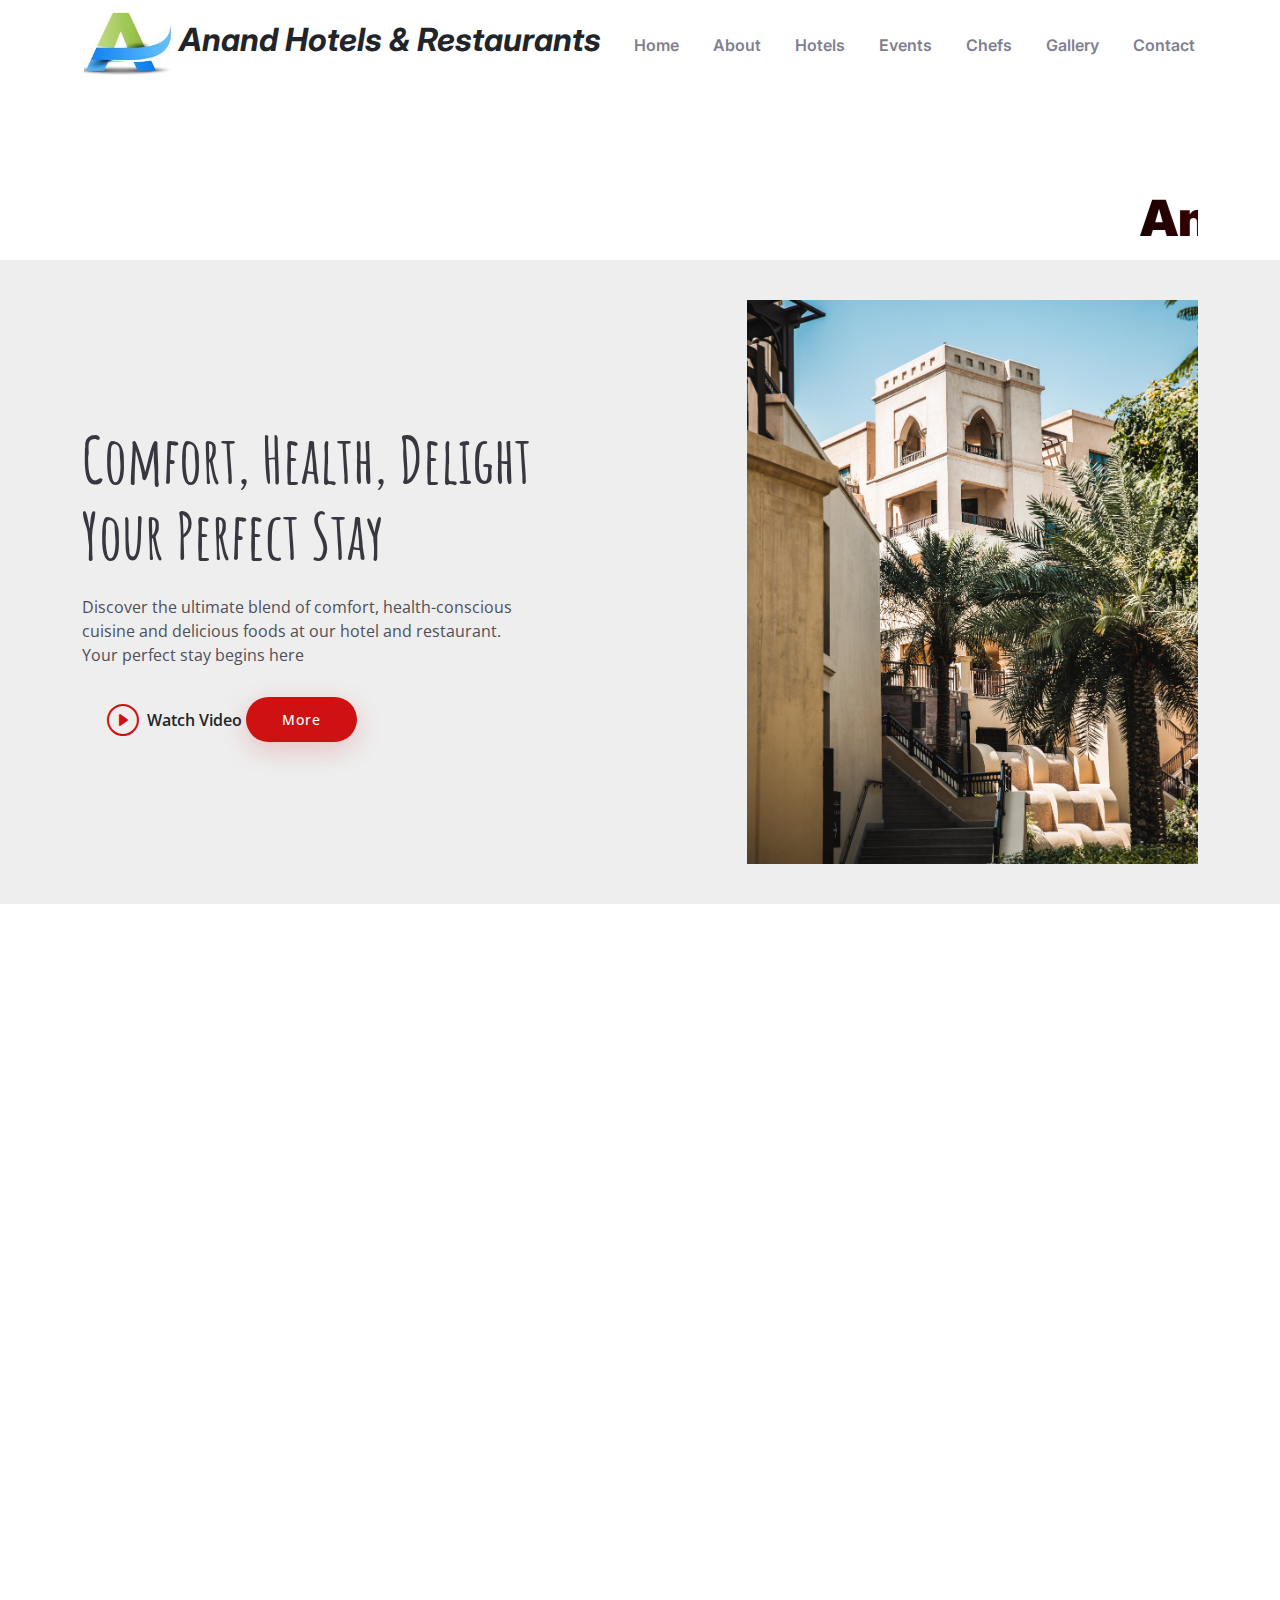
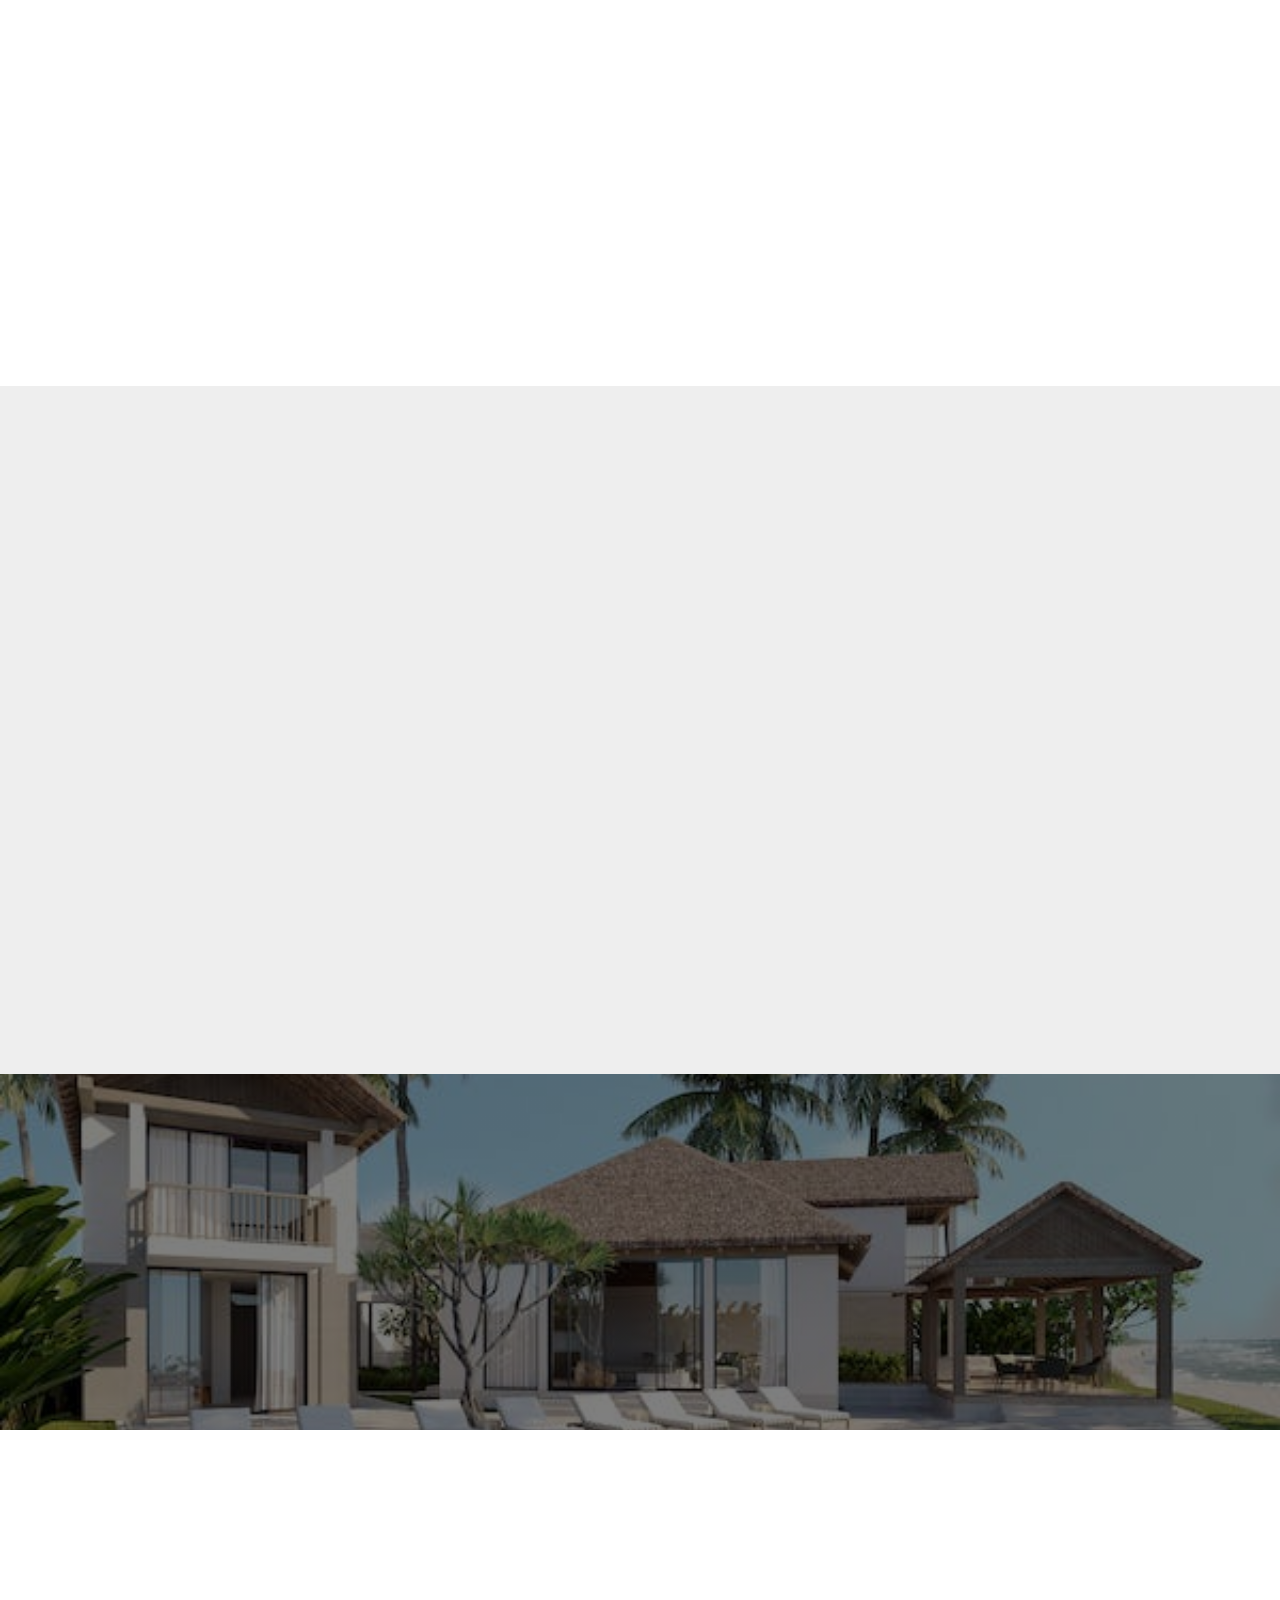
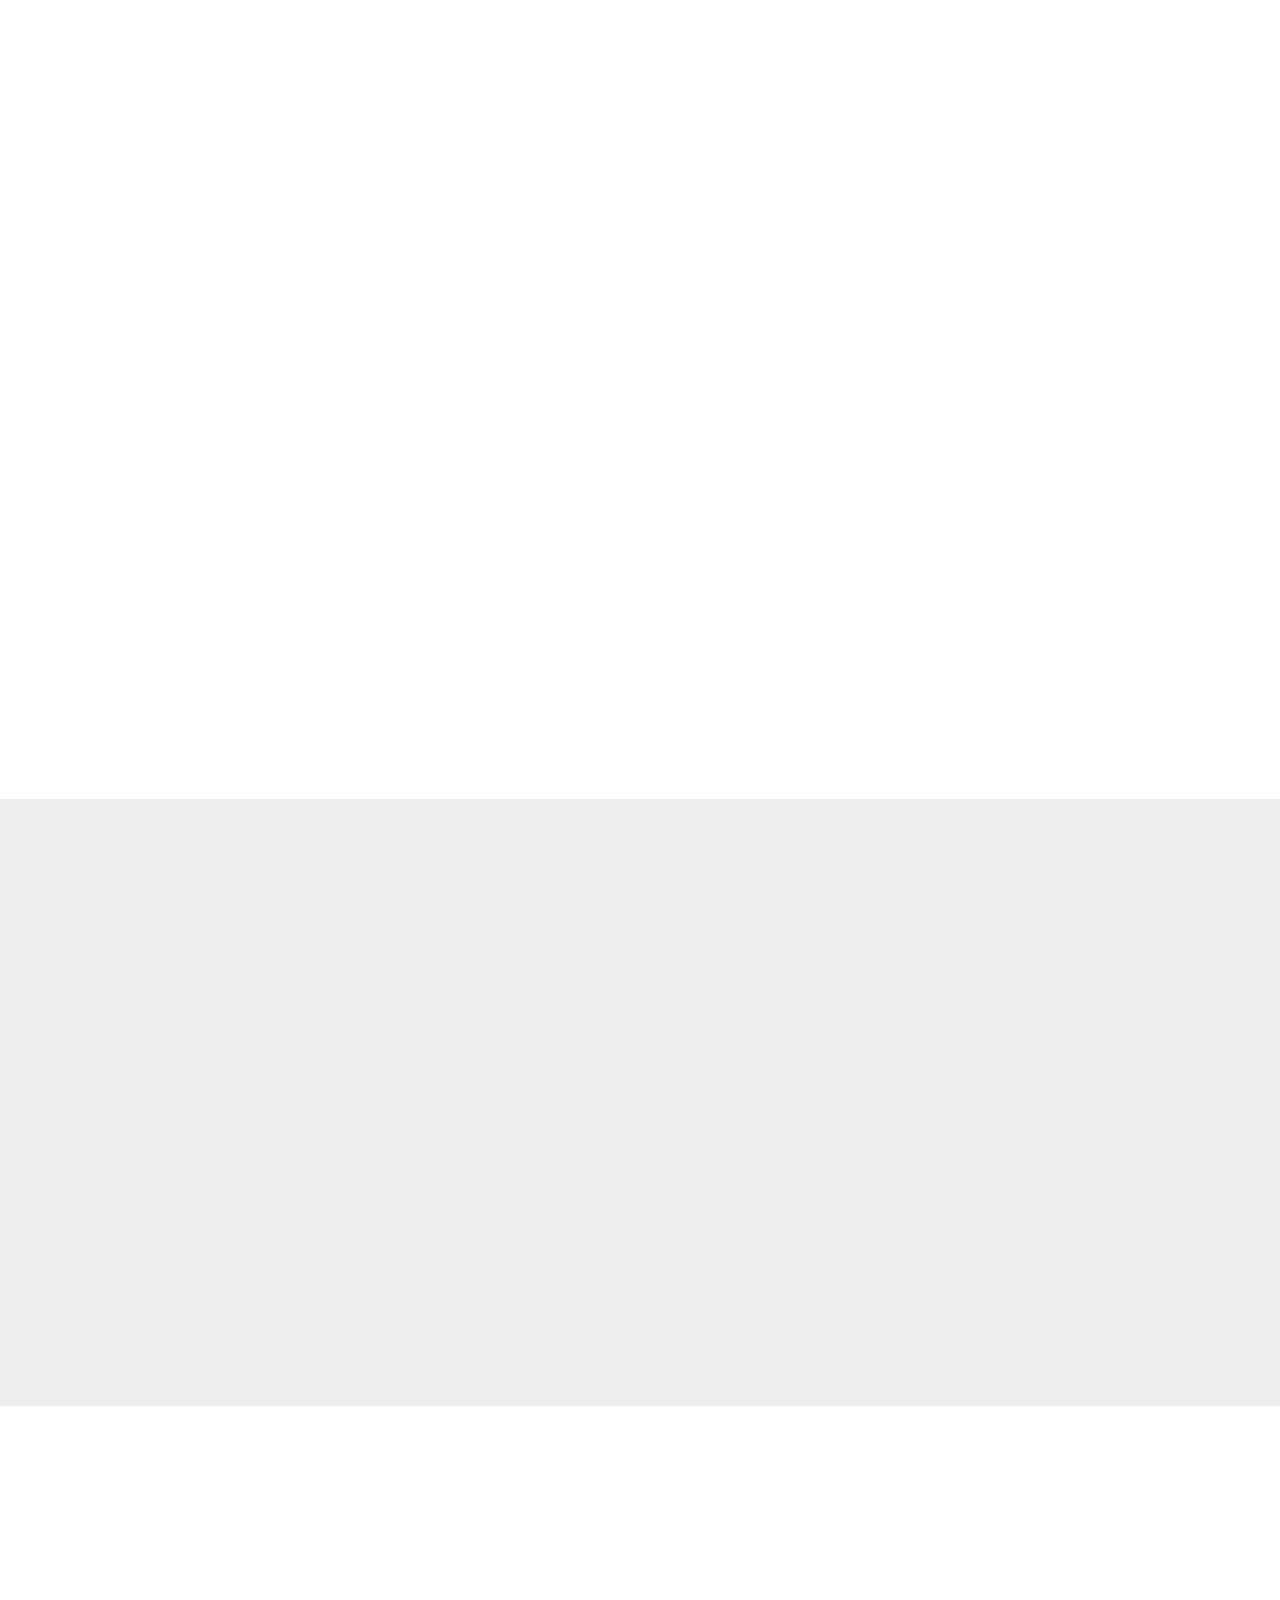
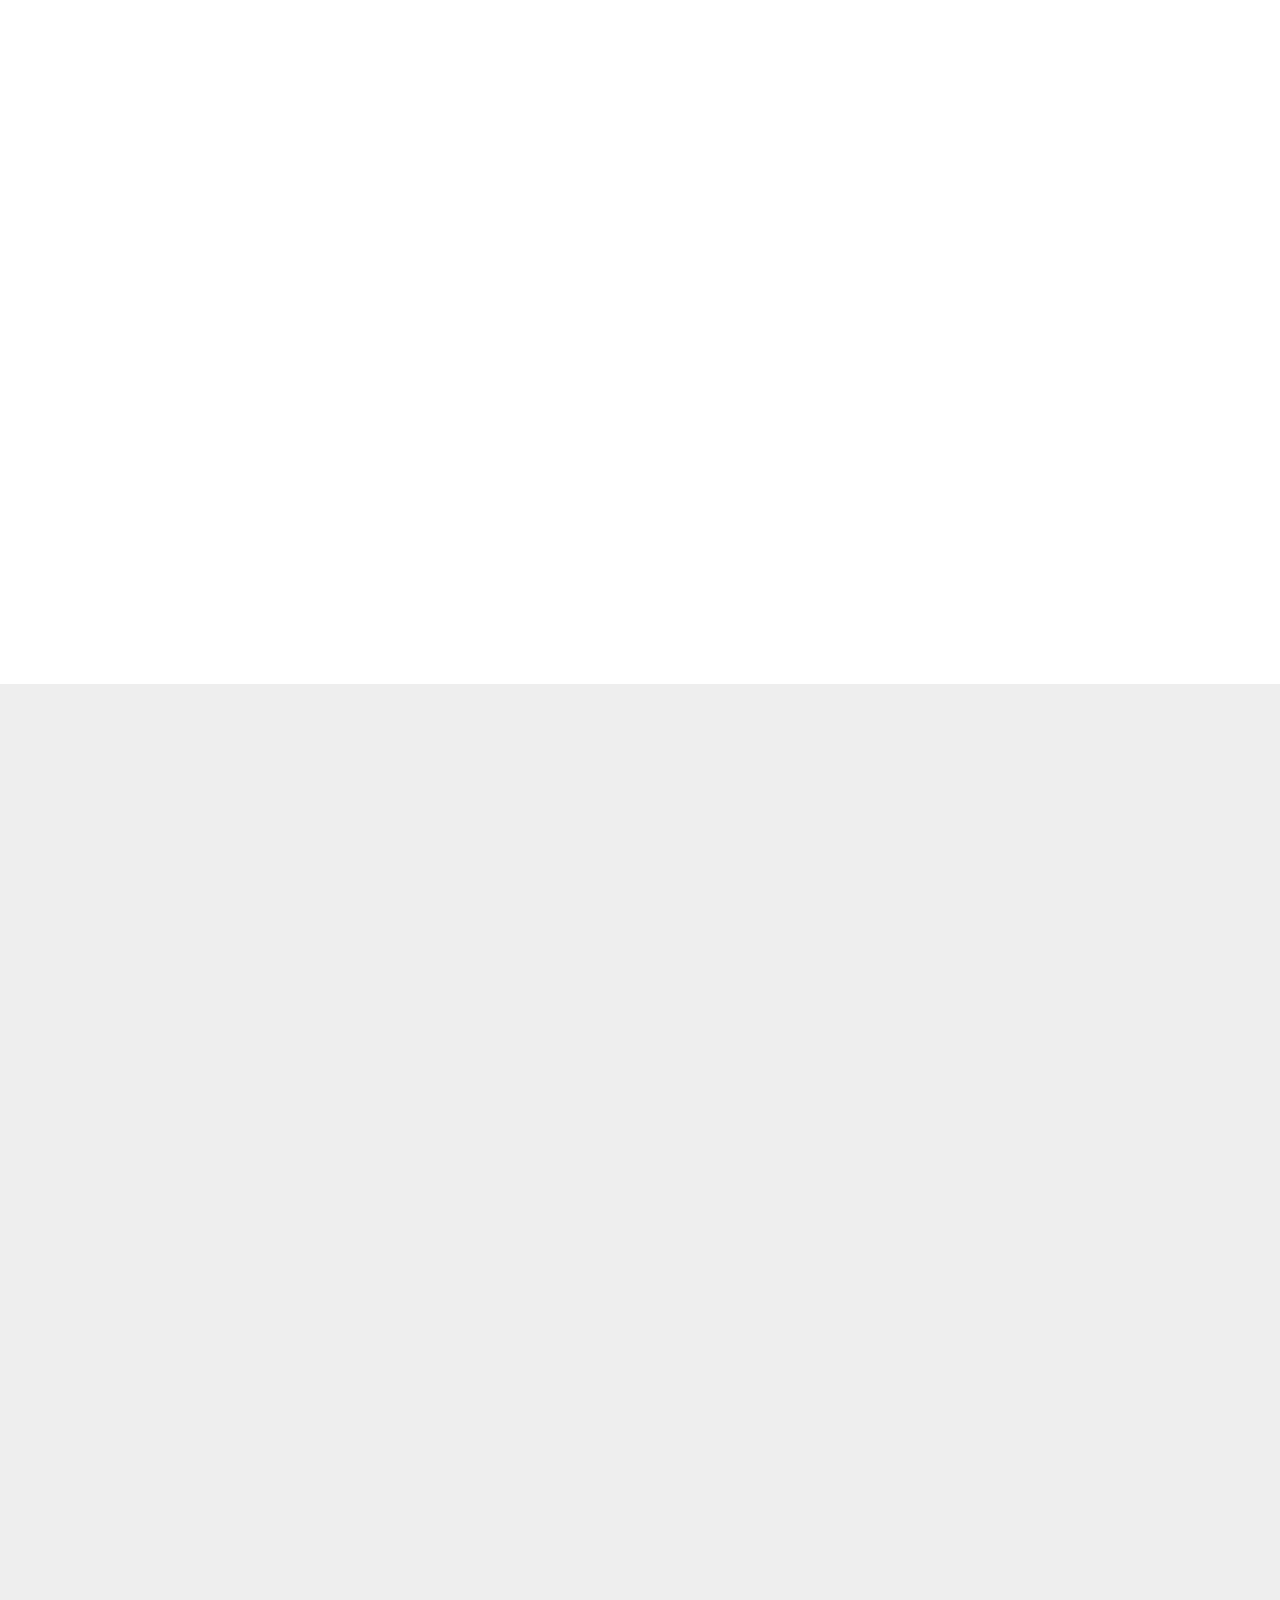
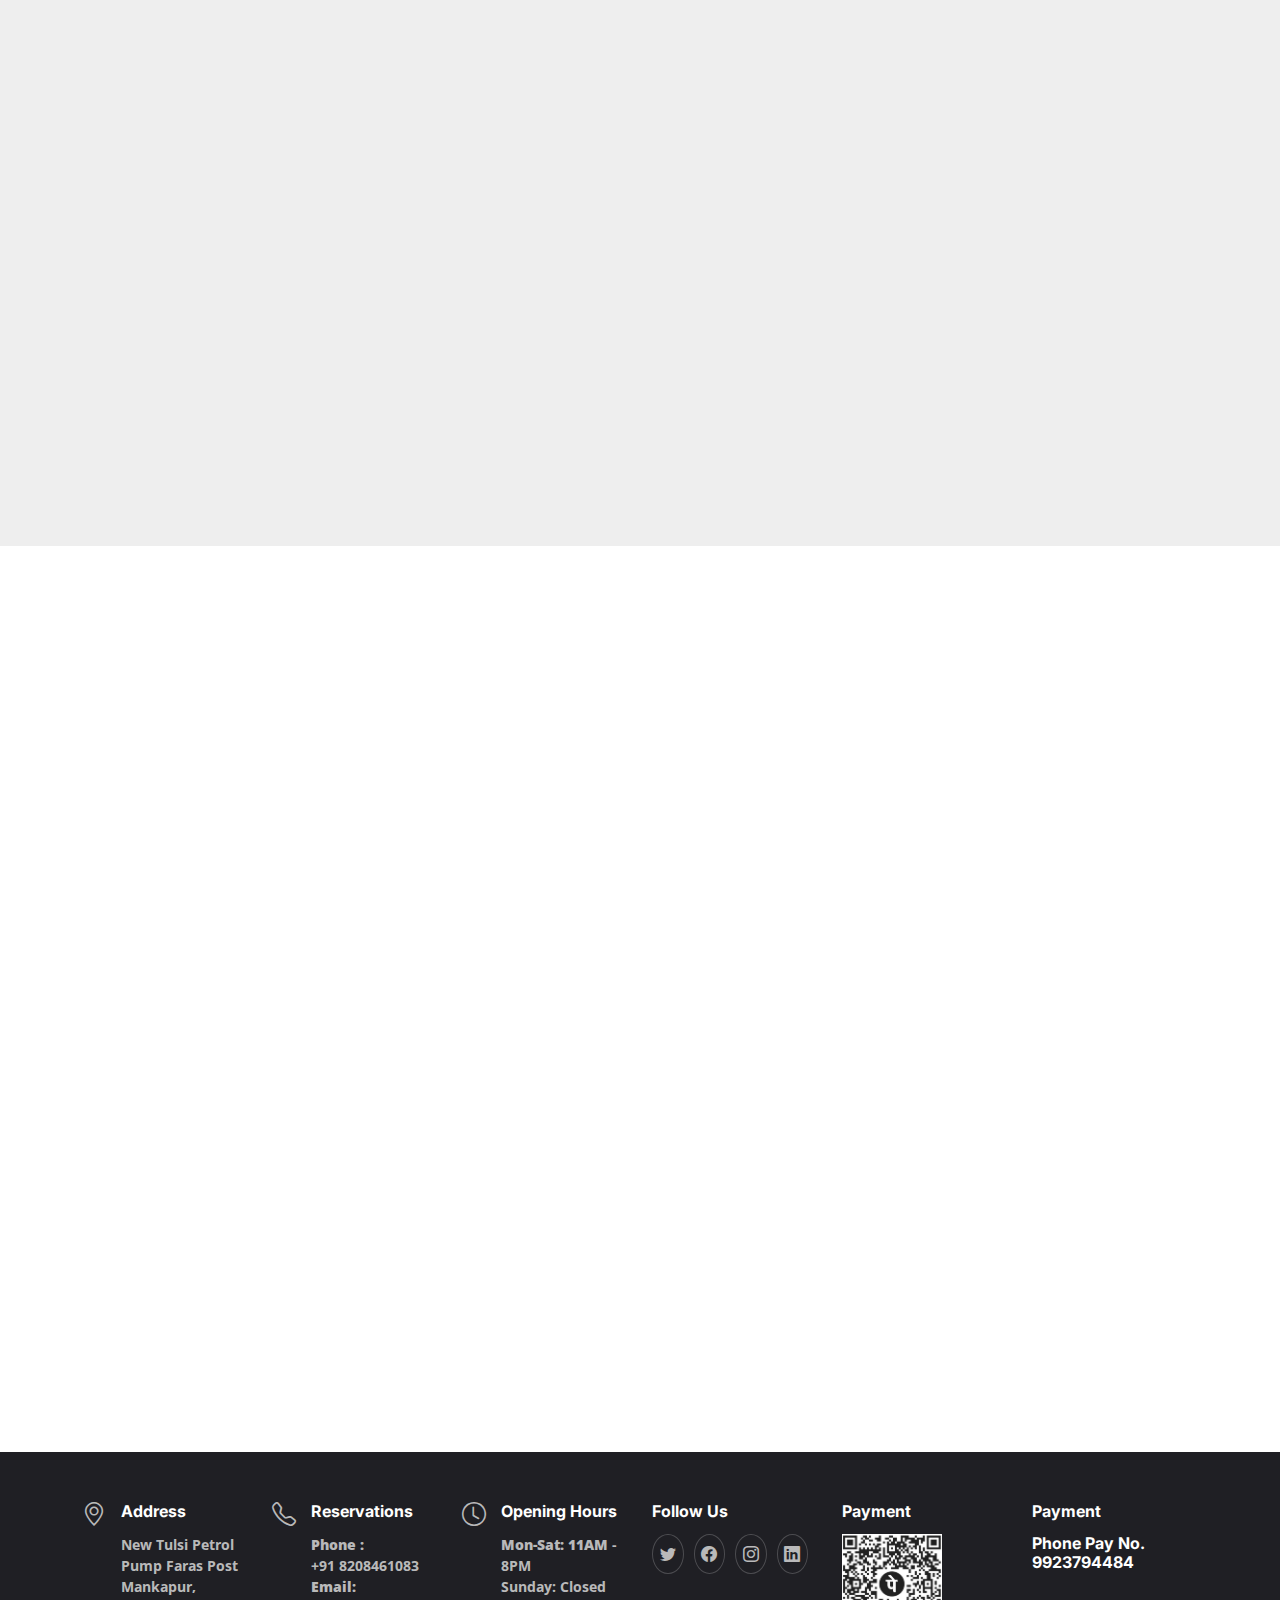
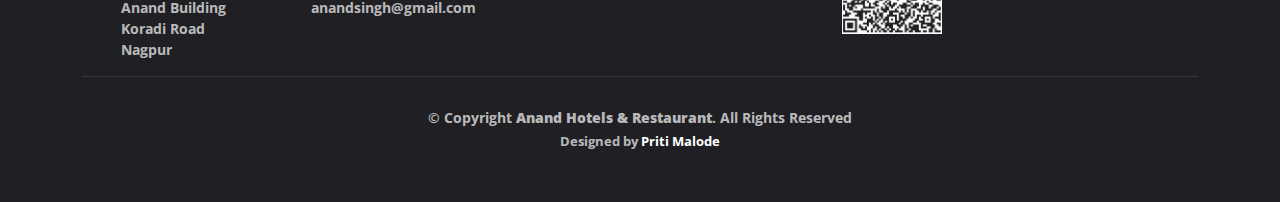
<file: index.html>
<!DOCTYPE html>
<html lang="en">

<head>
  <meta charset="utf-8">
  <meta content="width=device-width, initial-scale=1.0" name="viewport">

  <title>Anand Hotel and Restaurant</title>
  <meta content="" name="description">
  <meta content="" name="keywords">

  <!-- Favicons -->
  <link href="assets/img/favicon.png" rel="icon">
  <link href="assets/img/apple-touch-icon.png" rel="apple-touch-icon">

  <!-- Google Fonts -->
  <link rel="preconnect" href="https://fonts.googleapis.com">
  <link rel="preconnect" href="https://fonts.gstatic.com" crossorigin>
  <link href="https://fonts.googleapis.com/css2?family=Open+Sans:ital,wght@0,300;0,400;0,500;0,600;0,700;1,300;1,400;1,600;1,700&family=Amatic+SC:ital,wght@0,300;0,400;0,500;0,600;0,700;1,300;1,400;1,500;1,600;1,700&family=Inter:ital,wght@0,300;0,400;0,500;0,600;0,700;1,300;1,400;1,500;1,600;1,700&display=swap" rel="stylesheet">

  <!-- Vendor CSS Files -->
  <link href="assets/vendor/bootstrap/css/bootstrap.min.css" rel="stylesheet">
  <link href="assets/vendor/bootstrap-icons/bootstrap-icons.css" rel="stylesheet">
  <link href="assets/vendor/aos/aos.css" rel="stylesheet">
  <link href="assets/vendor/glightbox/css/glightbox.min.css" rel="stylesheet">
  <link href="assets/vendor/swiper/swiper-bundle.min.css" rel="stylesheet">

  <!-- Template Main CSS File -->
  <link href="assets/css/main.css" rel="stylesheet">

  <!-- =======================================================
  * Template Name: Yummy
  * Updated: Jan 30 2024 with Bootstrap v5.3.2
  * Template URL: https://bootstrapmade.com/yummy-bootstrap-restaurant-website-template/
  * Author: BootstrapMade.com
  * License: https://bootstrapmade.com/license/
  ======================================================== -->
</head>

<body>

  <!-- ======= Header ======= -->
  <header id="header" class="header fixed-top d-flex align-items-center">
    <div class="container d-flex align-items-center justify-content-between" >

      <a href="index.html" class="logo d-flex align-items-center me-auto me-lg-0">
        <!-- Uncomment the line below if you also wish to use an image logo --><br>
       <a href="assets/img/hotelcategory/banner.jpg">
         <img src="assets/img/loho.jpg" alt="" width="90px" height="70px">
      </a>

        <strong><h2><i>Anand Hotels &  Restaurants<span></span></i></strong></h2>
      </a>

      <nav id="navbar" class="navbar">
        <ul>
          <li><a href="#hero">Home</a></li>
          <li><a href="#about">About</a></li>
          <li><a href="#menu">Hotels</a></li>
          <li><a href="#events">Events</a></li>
          <li><a href="#chefs">Chefs</a></li>
          <li><a href="#gallery">Gallery</a></li>
        
          </li>
          <li><a href="#contact">Contact</a></li>
        </ul>
      </nav><!-- .navbar -->

      <!-- <a class="btn-book-a-table" href="hotel.html">Book a Table</a> -->
      <i class="mobile-nav-toggle mobile-nav-show bi bi-list"></i>
      <i class="mobile-nav-toggle mobile-nav-hide d-none bi bi-x"></i>

    </div>
  </header><!-- End Header -->

  <!-- ======= Hero Section ======= -->
  
  <section id="" style="height: 260px;">
    <div class="container" data-aos="fade-up">

      <div class="section-header">
      
      <br><br> <b>
   <marquee scrollamount="10"> <center> <h1 style="font-size: 50px;
          font-weight: 1000;
          background-image: 
          radial-gradient(circle, red,rgb(0, 0, 0));
          color: transparent;
          background-clip: text;
          -webkit-background-clip: text;">Welcome To <br><span>Anand Hotel Chain Restaurants In Nagpur</span></h1>    </center></b> </marquee>
       
      </div>

      <div class="tab-content" data-aos="fade-up" data-aos-delay="300">

        <div class="tab-pane fade active show" id="menu-starters">

        
        </div><!-- End Starter Menu Content -->

       <!-- End Breakfast Menu Content -->

       


      </div>

    </div>
  </section>
  <section id="hero" class="hero d-flex align-items-center section-bg">
    <div class="container">
      <div class="row justify-content-between gy-5">
        <div class="col-lg-5 order-2 order-lg-1 d-flex flex-column justify-content-center align-items-center align-items-lg-start text-center text-lg-start">
          <h2 data-aos="fade-up">Comfort, Health, Delight <br> Your Perfect Stay</h2>
          <p data-aos="fade-up" data-aos-delay="100">Discover the ultimate blend of comfort, health-conscious cuisine and delicious foods at our hotel and restaurant. Your perfect stay begins here</p>
          <div class="d-flex" data-aos="fade-up" data-aos-delay="200">
            <a href="https://youtu.be/1fDn7a4TvwI?si=EG73_AfgQ7mWwGCL" class="glightbox btn-watch-video d-flex align-items-center"><i class="bi bi-play-circle"></i><span>Watch Video</span></a>
            &nbsp<a href="hotel.html" class="btn-book-a-table">More</a>
          </div>
        </div>
        <div class="col-lg-5 order-1 order-lg-2 text-center text-lg-start">
          <img src="assets/img/hotel_build.jpg" class="img-fluid" alt="" data-aos="zoom-out" data-aos-delay="300">
        </div>
      </div>
    </div>
    
  </section><!-- End Hero Section -->

  <main id="main">

    <!-- ======= About Section ======= -->
    <section id="about" class="about">
      <div class="container" data-aos="fade-up">

        <div class="section-header">
          <h2>About Us</h2>
         <b><p><span>Anand Hotel & Restaurant</span></p></b>
        </div>

        <div class="row gy-4">
          <div class="col-lg-7 position-relative about-img" style="background-image: url(assets/img/hotel_4.jpeg) ;" data-aos="fade-up" data-aos-delay="150">
            <div class="call-us position-absolute">
              <h4>Contact With Us</h4>
              <p>9923794484</p>
            </div>
          </div>
          <div class="col-lg-5 d-flex align-items-end" data-aos="fade-up" data-aos-delay="300">
            <div class="content ps-0 ps-lg-5">
              <p class="fst-italic">
                Welcome to Anand Hotel & Restaurant

At Nagpur, we offering a seamless blend of comfort, culinary excellence, and unmatched service. Our establishment is more than just a place to stay and dine; it's an experience crafted with precision and passion.
              </p>
              <ul>
                <li><i class="bi bi-check2-all"></i> Comfortable Rooms:
                  Designed for a restful stay.</li>
                <li><i class="bi bi-check2-all"></i> Restaurant:
                  A diverse menu of delicious and healthy options.</li>
                <li><i class="bi bi-check2-all"></i> Accommodation:
                  Comfortable and well-appointed rooms designed for relaxation.</li>
              </ul>
              <p>
            We provide luxury meets culinary excellence. Our carefully curated rooms provide a haven of comfort, while our restaurant offers a gastronomic journey featuring healthy and delicious delights.Making every moment memorable at Anand – your perfect destination for a refined stay and exquisite dining experience.
              </p>

              <div class="position-relative mt-4">
                <img src="assets/img/hotel_view.jpeg" class="img-fluid" alt="">
                <a href="https://youtu.be/BCuH9jTMK58?si=0W-P9mqjlQmDNe5l" class="glightbox play-btn"></a>
              </div>
            </div>
          </div>
        </div>

      </div>
    </section><!-- End About Section -->

    <!-- ======= Why Us Section ======= -->
    <section id="why-us" class="why-us section-bg">
      <div class="container" data-aos="fade-up">

        <div class="row gy-4">

          <div class="col-lg-4" data-aos="fade-up" data-aos-delay="100">
            <div class="why-box">
              <h3>Why Choose Anand Hotels?</h3>
              <p>
                Our thoughtfully designed rooms create a tranquil retreat, providing a perfect blend of luxury and relaxation for our guests.Each dish is crafted with precision, ensuring a delightful journey for your taste buds, making dining with us a unique and satisfying experience.
                Choose Anand Hotel & Restaurant for a stay where attention to detail and guest satisfaction are our top priorities.
              </p>
              <div class="text-center">
                <a href="https://www.booking.com/hotel/in/oyo-anand-lodging-restaurant.en-gb.html" class="more-btn">Book Now<i class="bx bx-chevron-right"></i></a>
              </div>
            </div>
          </div><!-- End Why Box -->

          <div class="col-lg-8 d-flex align-items-center">
            <div class="row gy-4">
             
              <div class="col-xl-4" data-aos="fade-up" data-aos-delay="300">
                <div class="icon-box d-flex flex-column justify-content-center align-items-center">
                  <i class="bi bi-clipboard-data"></i>
                  <h4>Elevated <br>Comfort</h4>
                  <p> Our thoughtfully designed rooms create a tranquil retreat, providing a perfect blend of luxury and relaxation for our guests.</p>
                </div>
              </div>
              <div class="col-xl-4" data-aos="fade-up" data-aos-delay="300">
                <div class="icon-box d-flex flex-column justify-content-center align-items-center">
                  <i class="bi bi-gem"></i>
                  <h4>Culinary Excellence</h4>
                  <p>Choose Anand for an unparalleled culinary experience. Our restaurant takes pride in serving not only delicious but also healthy meals.</p>
                </div>
              </div><!-- End Icon Box -->

              <div class="col-xl-4" data-aos="fade-up" data-aos-delay="400">
                <div class="icon-box d-flex flex-column justify-content-center align-items-center">
                  <i class="bi bi-inboxes"></i>
                  <h4>Impeccable Service</h4>
                  <p> Our dedicated team goes above and beyond to meet your needs, ensuring that every aspect of your stay, from check-in to dining, is met with warmth and efficiency</p>
                </div>
              </div><!-- End Icon Box -->

            </div>
          </div>

        </div>

      </div>
    </section><!-- End Why Us Section -->

    <!-- ======= Stats Counter Section ======= -->
    <section id="stats-counter" class="stats-counter">
      <div class="container" data-aos="zoom-out">

        <div class="row gy-4">

          <div class="col-lg-3 col-md-6">
            <div class="stats-item text-center w-100 h-100">
              <span data-purecounter-start="0" data-purecounter-end="50" data-purecounter-duration="1" class="purecounter"></span>
              <p>Clients</p>
            </div>
          </div><!-- End Stats Item -->

          <div class="col-lg-3 col-md-6">
            <div class="stats-item text-center w-100 h-100">
              <span data-purecounter-start="0" data-purecounter-end="400" data-purecounter-duration="1" class="purecounter"></span>
              <p>Projects</p>
            </div>
          </div><!-- End Stats Item -->

          <div class="col-lg-3 col-md-6">
            <div class="stats-item text-center w-100 h-100">
              <span data-purecounter-start="0" data-purecounter-end="1453" data-purecounter-duration="1" class="purecounter"></span>
              <p>Hours Of Support</p>
            </div>
          </div><!-- End Stats Item -->

          <div class="col-lg-3 col-md-6">
            <div class="stats-item text-center w-100 h-100">
              <span data-purecounter-start="0" data-purecounter-end="32" data-purecounter-duration="1" class="purecounter"></span>
              <p>Workers</p>
            </div>
          </div><!-- End Stats Item -->

        </div>

      </div>
    </section><!-- End Stats Counter Section -->

    <!-- ======= Menu Section ======= -->
    <section id="menu" class="menu">
      <div class="container" data-aos="fade-up">

        <div class="section-header">
          <h2>Our Hotels</h2>
          <p>Check Our <span>Hotel Lists</span></p>
        </div>

        <ul class="nav nav-tabs d-flex justify-content-center" data-aos="fade-up" data-aos-delay="200">

          <li class="nav-item">
            <a class="nav-link active show" data-bs-toggle="tab" data-bs-target="#menu-starters">
              <h4>Hotels</h4>
            </a>
          </li><!-- End tab nav item -->

          <li class="nav-item">
            <a class="nav-link" data-bs-toggle="tab" data-bs-target="#menu-breakfast">
              <h4>Foods</h4>
            </a><!-- End tab nav item -->

          

          

        </ul>

        <div class="tab-content" data-aos="fade-up" data-aos-delay="300">

          <div class="tab-pane fade active show" id="menu-starters">

            <div class="tab-header text-center">
             
              <h3>Hotel & Restaurant</h3>
            </div>

            <div class="row gy-5">

              <div class="col-lg-4 menu-item">
                <a href="assets/img/hotel1.jpeg" ><img width="356" width="156" src="assets/img/hotel1.jpeg" class="menu-img img-fluid" alt=""></a>
                <h4>Anand Restaurant & Hotels</h4>
                <p class="ingredients">
                Location: Koradi Road Bokhana<br> Opposite H.P Hudown 
                </p>
                <!-- <p class="price">
                  $5.95
                </p> -->
              </div><!-- Menu Item -->

              <div class="col-lg-4 menu-item">
                <a href="assets/img/hotel2.jpeg" ><img width="356" width="156" src="assets/img/hotel2.jpeg" class="menu-img img-fluid" alt=""></a>
                <h4>Maharaja Garden Lawn</h4>
                <p class="ingredients">
                Location: Dahegav khoperkhada Road<br> From O.Mile to 16km contads 
                </p>
                <!-- <p class="price">
                  $14.95
                </p> -->
              </div><!-- Menu Item -->

              <div class="col-lg-4 menu-item">
                <a href="assets/img/hotel3.jpeg" ><img width="356" width="156" src="assets/img/hotel3.jpeg" class="menu-img img-fluid" alt=""></a>
                <h4>Jaldarshan Garden Restaurant</h4>
                <p class="ingredients">
                  Location: Opposite Killekalar <br>Koradi Road
                </p>
                <!-- <p class="price">
                  $8.95
                </p> -->
              </div><!-- Menu Item -->

              <div class="col-lg-4 menu-item">
                <a href="assets/img/hotel4.jpeg" ><img src="assets/img/hotel4.jpeg" width="356" width="156" class="menu-img img-fluid" alt=""></a>
                <h4>Hotel Satyam Restaurant </h4>
                <p class="ingredients">
                 Koradi Savner Road Patansaoni
                </p>
                <!-- <p class="price">
                  $12.95
                </p> -->
              </div><!-- Menu Item -->

              <div class="col-lg-4 menu-item">
                <a href="assets/img/hotel5.jpeg" ><img src="assets/img/hotel5.jpeg" width="356" width="156" class="menu-img img-fluid" alt=""></a>
                <h4>Anand Hotels </h4>
                <p class="ingredients">
                  Boregav Savner Kalmeshwar Road 
                </p>
                <!-- <p class="price">
                  $12.95
                </p> -->
              </div><!-- Menu Item -->

              <div class="col-lg-4 menu-item">
                <a href="assets/img/hotel6.jpeg"><img  src="assets/img/hotel6.jpeg" width="356" width="156" class="menu-img img-fluid" alt=""></a>
                <h4>Anand Disco</h4>
                <p class="ingredients">
                  Location: Nagpur Road,Near Sonegav
                </p>
                <!-- <p class="price">
                  $9.95
                </p> -->
              </div><!-- Menu Item -->

            </div>
          </div><!-- End Starter Menu Content -->

          <div class="tab-pane fade" id="menu-breakfast">

            <div class="tab-header text-center">
              <!-- <p>Menu</p> -->
 <u><h3>Veg</h3></u>
            </div>

            <div class="row gy-5">

              <div class="col-lg-3 menu-item">
                <a href="assets/img/veg1.jpg" ><img src="assets/img/veg1.jpg" class="menu-img img-fluid" alt=""></a>
                <h4>Veg Thali</h4>
                <p class="ingredients">
                Traditional Indian meal that offers a variety of vegetarian dishes 
                </p>
                <!-- <p class="price">
                  $5.95
                </p> -->
              </div><!-- Menu Item -->

              <div class="col-lg-3 menu-item">
                <a href="assets/img/veg2.jpg" ><img src="assets/img/veg2.jpg" class="menu-img img-fluid" alt=""></a>
                <h4>Veg Pulav</h4>
                <p class="ingredients">
                  Flavorful Indian rice dish made with basmati rice, assorted vegetables, and aromatic spices.
                </p>
                <!-- <p class="price">
                  $14.95
                </p> -->
              </div><!-- Menu Item -->

              <div class="col-lg-3 menu-item">
                <a href="assets/img/veg3.jpg" ><img src="assets/img/veg3.jpg" class="menu-img img-fluid" alt=""></a>
                <h4>Indian Thali</h4>
                <p class="ingredients">
                  Variety of flavors, textures, and culinary techniques from different regions of India
                </p>
                
              </div>
              <div class="col-lg-3 menu-item">
                <a href="assets/img/veg4.jpg" ><img src="assets/img/veg4.jpg" class="menu-img img-fluid" alt=""></a>
                <h4>Plane Veg Thali</h4>
                <p class="ingredients">
                  Delightful and balanced meal that incorporates various vegetarian dishes
                </p>
                
              </div>
            <!-- Menu Item -->
              <div class="tab-header text-center">
                <!-- <p>Menu</p> -->
             <u><h3>Non-Veg</h3></u>   
              </div>
              <div class="col-lg-3 menu-item">
                <a href="assets/img/non-veg1.jpg" ><img src="assets/img/non-veg1.jpg" class="menu-img img-fluid" alt=""></a>
                <h4>Chicken Biryani</h4>
                <p class="ingredients">
                  Chicken Biryani is a popular and flavorful Indian dish that combines aromatic basmati rice
                </p>
               
              </div><!-- Menu Item -->

              <div class="col-lg-3 menu-item">
                <a href="assets/img/nonveg2.jpg" ><img src="assets/img/nonveg2.jpg" class="menu-img img-fluid" alt=""></a>
                <h4>Fish Fry</h4>
                <p class="ingredients">
                  Popular dish enjoyed in various culinary traditions around the world
                </p>
                <!-- <p class="price">
                  $12.95
                </p> -->
              </div><!-- Menu Item -->

              <div class="col-lg-3 menu-item">
                <a href="assets/img/nonveg3.jpg" class="glightbox"><img src="assets/img/nonveg3.jpg" class="menu-img img-fluid" alt=""></a>
                <h4>Mutton Biryani</h4>
                <p class="ingredients">
               Tantalizing and aromatic rice dish where marinated mutton is layered with partially cooked basmati rice 
                </p>
                <!-- <p class="price">
                  $9.95
                </p> -->
              </div><!-- Menu Item -->
              <div class="col-lg-3 menu-item">
                <a href="assets/img/nonveg4.jpg" class="glightbox"><img src="assets/img/nonveg4.jpg" class="menu-img img-fluid" alt=""></a>
                <h4>Non-Veg Thali</h4>
                <p class="ingredients">
                  A Non-Veg Thali is a sumptuous and diverse meal that includes a variety of meat-based dishes
                </p>
                <!-- <p class="price">
                  $9.95
                </p> -->
              </div>
            </div>
          </div><!-- End Breakfast Menu Content -->

         


        </div>

      </div>
    </section><!-- End Menu Section -->

    <!-- ======= Testimonials Section ======= -->
    <section id="testimonials" class="testimonials section-bg">
      <div class="container" data-aos="fade-up">

        <div class="section-header">
          <h2>Testimonials</h2>
          <p>What Are They <span>Saying About Us</span></p>
        </div>

        <div class="slides-1 swiper" data-aos="fade-up" data-aos-delay="100">
          <div class="swiper-wrapper">

            <div class="swiper-slide">
              <div class="testimonial-item">
                <div class="row gy-4 justify-content-center">
                  <div class="col-lg-6">
                    <div class="testimonial-content">
                      <p>
                        <i class="bi bi-quote quote-icon-left"></i>
                        I am grateful for the positive feedback from our guests, acknowledging the efforts we put into ensuring a comfortable and enjoyable experience. Their testimonials reflect the hard work and passion that goes into every aspect of our hotel
                        <i class="bi bi-quote quote-icon-right"></i>
                      </p>
                      <h3>Anand Singh</h3>
                      <h4>CEO &amp; Founder</h4>
                      <div class="stars">
                        <i class="bi bi-star-fill"></i><i class="bi bi-star-fill"></i><i class="bi bi-star-fill"></i><i class="bi bi-star-fill"></i><i class="bi bi-star-fill"></i>
                      </div>
                    </div>
                  </div>
                  <div class="col-lg-2 text-center">
                    <img src="assets/img/testimonials/testimonials-1.jpg" class="img-fluid testimonial-img" alt="">
                  </div>
                </div>
              </div>
            </div><!-- End testimonial item -->
 <div class="swiper-slide"> 
              <div class="testimonial-item">
                <div class="row gy-4 justify-content-center">
                  <div class="col-lg-6">
                    <div class="testimonial-content">
                      <p>
                        <i class="bi bi-quote quote-icon-left"></i>
                        I am delighted to share my experience at time of website creation. 
                        Website designer who has truly elevated our online presence.
                       Their meticulous project management ensured that every aspect of the design process, from conceptualization to implementation.
                        <i class="bi bi-quote quote-icon-right"></i>
                      </p>
                      <h3>Priti Malode</h3>
                      <h4>website Designer</h4>
                      <div class="stars">
                        <i class="bi bi-star-fill"></i><i class="bi bi-star-fill"></i><i class="bi bi-star-fill"></i><i class="bi bi-star-fill"></i><i class="bi bi-star-fill"></i>
                      </div>
                    </div>
                  </div>
                  <div class="col-lg-2 text-center">
                    <img src="assets/img/testimonials/testimonials-2.jpg" class="img-fluid testimonial-img" alt="">
                  </div>
                </div>
              </div>
            </div> 
            <!-- End testimonial item -->

           

          

          </div>
          <div class="swiper-pagination"></div>
        </div>

      </div>
    </section><!-- End Testimonials Section -->

    <!-- ======= Events Section ======= -->
    <section id="events" class="events">
      <div class="container-fluid" data-aos="fade-up">

        <div class="section-header">
          <h2>Events</h2>
          <p>Share <span>Facility</span> In Our Restaurant</p>
        </div>




        <div class="slides-3 swiper" data-aos="fade-up" data-aos-delay="100">
          <div class="swiper-wrapper">

            <div class="swiper-slide event-item d-flex flex-column justify-content-end" style="background-image: url(assets/img/hotelcategory/birthday.jpg)">
              <h3>Birtday Party</h3>
              <div class="price align-self-start">₹10000</div>
              <p class="description">
                With colorful decorations, delicious treats, and exciting entertainment, we create a memorable celebration for the birthday boy or girl. From themed decor to fun activities, our venue is perfect for kids and adults alike to enjoy a day filled with joy and laughter.
              </p>
            </div>
            <!-- End Event item -->

            <div class="swiper-slide event-item d-flex flex-column justify-content-end" style="background-image: url(assets/img/hotelcategory/marriage.jpg)">
              <h3>Marriage Hall</h3>
              <div class="price align-self-start">₹20000</div>
              <p class="description">
                With its grand architecture and luxurious amenities, it sets the stage for unforgettable weddings and receptions. From intimate ceremonies to extravagant affairs, our versatile hall caters to your every need, ensuring a magical event for you and your guests.
              </p>
            </div>
            <!-- End Event item -->

            <div class="swiper-slide event-item d-flex flex-column justify-content-end" style="background-image: url(assets/img/hotelcategory/dsco.jpeg)">
              <h3>Disco Party</h3>
              <div class="price align-self-start">₹30000</div>
              <p class="description">
                With pulsating beats, dazzling lights, and a groovy atmosphere, it's a night filled with non-stop fun and excitement. Whether you're showing off your moves on the dance floor or chilling at the VIP lounge, our disco party promises an unforgettable experience for party-goers of all ages
              </p>
            </div>
            <div class="swiper-slide event-item d-flex flex-column justify-content-end" style="background-image: url(assets/img/hotelcategory/partyawn.jpg)">
              <h3>Party Lawn</h3>
              <div class="price align-self-start">₹30000</div>
              <p class="description">
                Step onto our lush party lawn, where nature meets celebration!  Surrounded by greenery and open skies, it's an ideal setting for outdoor gatherings. Whether it's a barbecue, picnic, or evening soirée, our spacious lawn provides the perfect backdrop for your festivities.
              </p>
            </div>
            <div class="swiper-slide event-item d-flex flex-column justify-content-end" style="background-image: url(assets/img/hotelcategory/swimmingpool.jpeg)">
              <h3>Swimming Pool Party</h3>
              <div class="price align-self-start">₹30000</div>
              <p class="description">
              
A swimming pool party is a lively and enjoyable event where guests gather to socialize, relax.  Dive into fun and relaxation at our swimming pool party! Enjoy refreshing drinks poolside, soak up the sun, and splash around with friends. With vibrant music and pool games.
              </p>
            </div>
            <div class="swiper-slide event-item d-flex flex-column justify-content-end" style="background-image: url(assets/img/hotelcategory/roof.jpeg)">
              <h3>Roof Top Party</h3>
              <div class="price align-self-start">₹30000</div>
              <p class="description">
               With panoramic views of the city skyline and starlit skies above, it's an enchanting setting for any occasion. Whether it's a cocktail party, dinner reception, or romantic evening soirée, our rooftop venue offers an unforgettable backdrop for your celebration.
              </p>
            </div>
            <!-- End Event item -->

          </div>
          <!-- <div class="swiper-pagination"></div>
        </div> -->

      </div>
    </section><!-- End Events Section -->

    <!-- ======= Chefs Section ======= -->
    <section id="chefs" class="chefs section-bg">
      <div class="container" data-aos="fade-up">

        <div class="section-header">
          <h2>Chefs</h2>
          <p>Our <span>Proffesional</span> Chefs</p>
        </div>

        <div class="row gy-4">

          <div class="col-lg-4 col-md-6 d-flex align-items-stretch" data-aos="fade-up" data-aos-delay="100">
            <div class="chef-member">
              <div class="member-img">
                <img src="assets/img/chefs/chefs-1.jpg" class="img-fluid" alt="">
                <!-- <div class="social">
                  <a href=""><i class="bi bi-twitter"></i></a>
                  <a href=""><i class="bi bi-facebook"></i></a>
                  <a href=""><i class="bi bi-instagram"></i></a>
                  <a href=""><i class="bi bi-linkedin"></i></a>
                </div> -->
              </div>
              <div class="member-info">
                <h4>Vikas khanna</h4>
                <span>Master Chef</span>
                <p>The show brings together amateur and home cooks who compete against each other to impress a panel of judges with their culinary skills, creativity, and ability to handle pressure in the kitchen.</p>
              </div>
            </div>
          </div><!-- End Chefs Member -->

          <div class="col-lg-4 col-md-6 d-flex align-items-stretch" data-aos="fade-up" data-aos-delay="200">
            <div class="chef-member">
              <div class="member-img">
                <img src="assets/img/chefs/chefs-2.jpg" class="img-fluid" alt="">
                <!-- <div class="social">
                  <a href=""><i class="bi bi-twitter"></i></a>
                  <a href=""><i class="bi bi-facebook"></i></a>
                  <a href=""><i class="bi bi-instagram"></i></a>
                  <a href=""><i class="bi bi-linkedin"></i></a>
                </div> -->
              </div>
              <div class="member-info">
                <h4>Sarah Jhonson</h4>
                <span>Patissier</span>
                <p>Patissiers are creative individuals who constantly push the boundaries of pastry-making. They experiment with new flavors, textures, and presentation styles, seeking to surprise and delight their customers with innovative dessert creations.</p>
              </div>
            </div>
          </div><!-- End Chefs Member -->

          <div class="col-lg-4 col-md-6 d-flex align-items-stretch" data-aos="fade-up" data-aos-delay="300">
            <div class="chef-member">
              <div class="member-img">
                <img src="assets/img/chefs/chefs-3.jpg" class="img-fluid" alt="">
                <!-- <div class="social">
                  <a href=""><i class="bi bi-twitter"></i></a>
                  <a href=""><i class="bi bi-facebook"></i></a>
                  <a href=""><i class="bi bi-instagram"></i></a>
                  <a href=""><i class="bi bi-linkedin"></i></a>
                </div> -->
              </div>
              <div class="member-info">
                <h4>Sanjiv Kapoor</h4>
                <span>Cook</span>
                <p>A cook is a culinary professional responsible for preparing and cooking food in various settings, such as restaurants, hotels, catering companies, and private households. </p>
              </div>
            </div>
          </div><!-- End Chefs Member -->

        </div>

      </div>
    </section><!-- End Chefs Section -->

    <!-- ======= Book A Table Section ======= -->
<!-- End Book A Table Section -->

    <!-- ======= Gallery Section ======= -->
    <section id="gallery" class="gallery section-bg">
      <div class="container" data-aos="fade-up">

        <div class="section-header">
          <h2>gallery</h2>
          <p>Check <span>Our Gallery</span></p>
        </div>

        <div class="gallery-slider swiper">
          <div class="swiper-wrapper align-items-center">
            <div class="swiper-slide"><a class="glightbox" data-gallery="images-gallery" href="assets/img/gallery/gallery-1.jpg"><img src="assets/img/gallery/gallery-1.jpg" class="img-fluid" alt=""></a></div>
            <div class="swiper-slide"><a class="glightbox" data-gallery="images-gallery" href="assets/img/gallery/gallery-2.jpg"><img src="assets/img/gallery/gallery-2.jpg" class="img-fluid" alt=""></a></div>
            <div class="swiper-slide"><a class="glightbox" data-gallery="images-gallery" href="assets/img/gallery/gallery-3.jpg"><img src="assets/img/gallery/gallery-3.jpg" class="img-fluid" alt=""></a></div>
            <div class="swiper-slide"><a class="glightbox" data-gallery="images-gallery" href="assets/img/gallery/gallery-4.jpg"><img src="assets/img/gallery/gallery-4.jpg" class="img-fluid" alt=""></a></div>
            <div class="swiper-slide"><a class="glightbox" data-gallery="images-gallery" href="assets/img/gallery/gallery-5.jpg"><img src="assets/img/gallery/gallery-5.jpg" class="img-fluid" alt=""></a></div>
            <div class="swiper-slide"><a class="glightbox" data-gallery="images-gallery" href="assets/img/gallery/gallery-6.jpg"><img src="assets/img/gallery/gallery-6.jpg" class="img-fluid" alt=""></a></div>
            <div class="swiper-slide"><a class="glightbox" data-gallery="images-gallery" href="assets/img/gallery/gallery-7.jpg"><img src="assets/img/gallery/gallery-7.jpg" class="img-fluid" alt=""></a></div>
            <div class="swiper-slide"><a class="glightbox" data-gallery="images-gallery" href="assets/img/gallery/gallery-8.jpg"><img src="assets/img/gallery/gallery-8.jpg" class="img-fluid" alt=""></a></div>
          </div>
          <div class="swiper-pagination"></div>
        </div>

      </div>
    </section><!-- End Gallery Section -->

    <!-- ======= Contact Section ======= -->
    <section id="contact" class="contact">
      <div class="container" data-aos="fade-up">

        <div class="section-header">
          <h2>Contact</h2>
          <p>Need Help? <span>Contact Us</span></p>
        </div>

        <div class="mb-3">
          <iframe style="border:0; width: 100%; height: 350px;" src="https://www.google.com/maps/embed?pb=!1m14!1m8!1m3!1d12097.433213460943!2d-74.0062269!3d40.7101282!3m2!1i1024!2i768!4f13.1!3m3!1m2!1s0x0%3A0xb89d1fe6bc499443!2sDowntown+Conference+Center!5e0!3m2!1smk!2sbg!4v1539943755621" frameborder="0" allowfullscreen></iframe>
        </div><!-- End Google Maps -->

        <div class="row gy-4">

          <div class="col-md-6">
            <div class="info-item  d-flex align-items-center">
              <i class="icon bi bi-map flex-shrink-0"></i>
              <div>
                <h3>Our Address</h3>
                <p>New Tulsi Petrol Pump Faras Post Mankapur</p>
              </div>
            </div>
          </div><!-- End Info Item -->

          <div class="col-md-6">
            <div class="info-item d-flex align-items-center">
              <i class="icon bi bi-envelope flex-shrink-0"></i>
              <div>
                <h3>Email Us</h3>
                <p>Anandsingh@gmail.com</p>
              </div>
            </div>
          </div><!-- End Info Item -->

          <div class="col-md-6">
            <div class="info-item  d-flex align-items-center">
              <i class="icon bi bi-telephone flex-shrink-0"></i>
              <div>
                <h3>Call Us</h3>
                <p>+91 9923794484</p>
              </div>
            </div>
          </div><!-- End Info Item -->

          <div class="col-md-6">
            <div class="info-item  d-flex align-items-center">
              <i class="icon bi bi-share flex-shrink-0"></i>
              <div>
                <h3>Opening Hours</h3>
                <div><strong>Mon-Sat:</strong> 11AM - 23PM;
                  <strong>Sunday:</strong> Closed
                </div>
              </div>
            </div>
          </div><!-- End Info Item -->

        </div>

     

      </div>
    </section><!-- End Contact Section -->

  </main><!-- End #main -->

  <!-- ======= Footer ======= -->
  <footer id="footer" class="footer">

    <div class="container">
      <div class="row gy-3">
        <div class="col-lg-2 col-md-6 d-flex">
          <i class="bi bi-geo-alt icon"></i>
          <div>
            <h4>Address</h4>
            <p>
              New Tulsi Petrol Pump Faras Post Mankapur,<br>Anand Building Koradi Road Nagpur
            </p>
          </div>

        </div>

        <div class="col-lg-2 col-md-6 footer-links d-flex">
          <i class="bi bi-telephone icon"></i>
          <div>
            <h4>Reservations</h4>
            <p>
              <strong>Phone :<br> </strong> +91 8208461083 <br>
              <strong>Email:</strong> anandsingh@gmail.com<br>
            </p>
          </div>
        </div>

        <div class="col-lg-2 col-md-6 footer-links d-flex">
          <i class="bi bi-clock icon"></i>
          <div>
            <h4>Opening Hours</h4>
            <p>
              <strong>Mon-Sat: 11AM</strong> - 8PM<br>
              Sunday: Closed
            </p>
          </div>
        </div>

        <div class="col-lg-2 col-md-6 footer-links">
          <h4>Follow Us</h4>
          <div class="social-links d-flex">
            <a href="#" class="twitter"><i class="bi bi-twitter"></i></a>
            <a href="#" class="facebook"><i class="bi bi-facebook"></i></a>
            <a href="#" class="instagram"><i class="bi bi-instagram"></i></a>
            <a href="#" class="linkedin"><i class="bi bi-linkedin"></i></a>
          </div>
        </div>
        <div class="col-lg-2 col-md-6 footer-links">
          <h4>Payment</h4>
         <img src="assets/img/qr.jpeg" alt="" height="100px" width="100px">
        </div>
        <div class="col-lg-2 col-md-6 footer-links">
          <h4>Payment</h4>
        <h4>Phone Pay No. 9923794484 </h4>
        </div>
      </div>
    </div>

    <div class="container">
      <div class="copyright">
        &copy; Copyright <strong><span>Anand Hotels & Restaurant</span></strong>. All Rights Reserved
      </div>
      <div class="credits">
        <!-- All the links in the footer should remain intact. -->
        <!-- You can delete the links only if you purchased the pro version. -->
        <!-- Licensing information: https://bootstrapmade.com/license/ -->
        <!-- Purchase the pro version with working PHP/AJAX contact form: https://bootstrapmade.com/yummy-bootstrap-restaurant-website-template/ -->
        Designed by <a href="https://www.linkedin.com/in/priti-malode-14266b278/">Priti Malode</a>
      </div>
    </div>

  </footer><!-- End Footer -->
  <!-- End Footer -->

  <a href="#" class="scroll-top d-flex align-items-center justify-content-center"><i class="bi bi-arrow-up-short"></i></a>

  <div id="preloader"></div>

  <!-- Vendor JS Files -->
  <script src="assets/vendor/bootstrap/js/bootstrap.bundle.min.js"></script>
  <script src="assets/vendor/aos/aos.js"></script>
  <script src="assets/vendor/glightbox/js/glightbox.min.js"></script>
  <script src="assets/vendor/purecounter/purecounter_vanilla.js"></script>
  <script src="assets/vendor/swiper/swiper-bundle.min.js"></script>
  <script src="assets/vendor/php-email-form/validate.js"></script>

  <!-- Template Main JS File -->
  <script src="assets/js/main.js"></script>

</body>

</html>
</file>
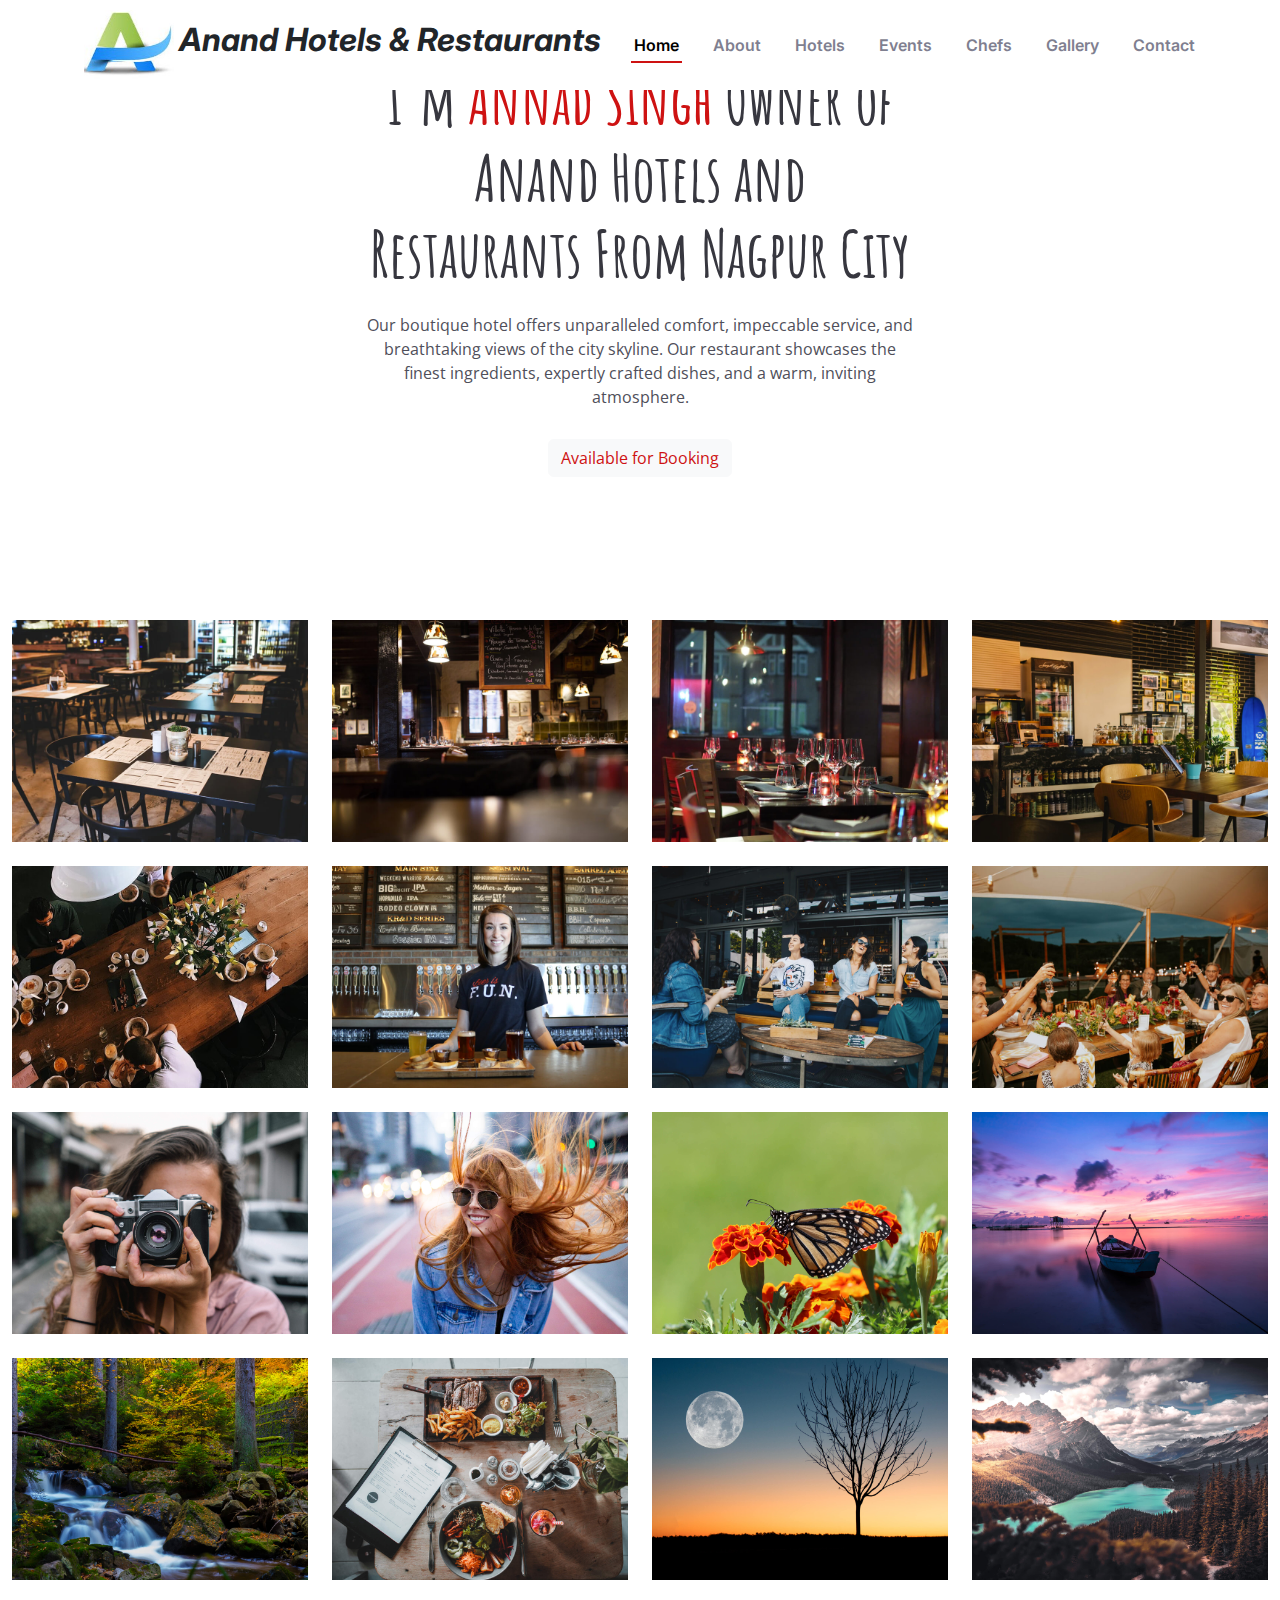
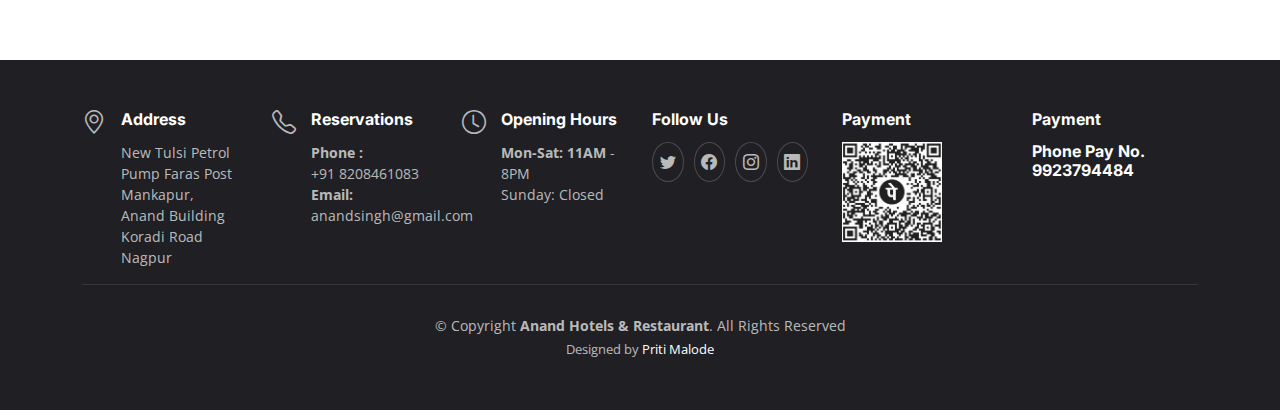
<file: hotel.html>
<!DOCTYPE html>
<html lang="en">

<head>
  <meta charset="utf-8">
  <meta content="width=device-width, initial-scale=1.0" name="viewport">

  <title>Anand Hotel and Restaurant</title>
  <meta content="" name="description">
  <meta content="" name="keywords">

  <!-- Favicons -->
  <link href="assets/img/favicon.png" rel="icon">
  <link href="assets/img/apple-touch-icon.png" rel="apple-touch-icon">

  <!-- Google Fonts -->
  <link rel="preconnect" href="https://fonts.googleapis.com">
  <link rel="preconnect" href="https://fonts.gstatic.com" crossorigin>
  <link href="https://fonts.googleapis.com/css2?family=Open+Sans:ital,wght@0,300;0,400;0,500;0,600;0,700;1,300;1,400;1,600;1,700&family=Amatic+SC:ital,wght@0,300;0,400;0,500;0,600;0,700;1,300;1,400;1,500;1,600;1,700&family=Inter:ital,wght@0,300;0,400;0,500;0,600;0,700;1,300;1,400;1,500;1,600;1,700&display=swap" rel="stylesheet">

  <!-- Vendor CSS Files -->
  <link href="assets/vendor/bootstrap/css/bootstrap.min.css" rel="stylesheet">
  <link href="assets/vendor/bootstrap-icons/bootstrap-icons.css" rel="stylesheet">
  <link href="assets/vendor/aos/aos.css" rel="stylesheet">
  <link href="assets/vendor/glightbox/css/glightbox.min.css" rel="stylesheet">
  <link href="assets/vendor/swiper/swiper-bundle.min.css" rel="stylesheet">

  <!-- Template Main CSS File -->
  <link href="assets/css/main.css" rel="stylesheet">

  <!-- =======================================================
  * Template Name: Yummy
  * Updated: Jan 30 2024 with Bootstrap v5.3.2
  * Template URL: https://bootstrapmade.com/yummy-bootstrap-restaurant-website-template/
  * Author: BootstrapMade.com
  * License: https://bootstrapmade.com/license/
  ======================================================== -->
</head>

<body>

  <!-- ======= Header ======= -->
  <header id="header" class="header fixed-top d-flex align-items-center">
    <div class="container d-flex align-items-center justify-content-between">

      <a href="index.html" class="logo d-flex align-items-center me-auto me-lg-0">
        <!-- Uncomment the line below if you also wish to use an image logo --><br>
       <a href="assets/img/hotelcategory/banner.jpg">
         <img src="assets/img/loho.jpg" alt="" width="90px" height="70px">
      </a>

        <strong><h2><i>Anand Hotels &  Restaurants<span></span></i></strong></h2>
      </a>

      <nav id="navbar" class="navbar">
        <ul>
          <li><a href="#hero">Home</a></li>
          <li><a href="#about">About</a></li>
          <li><a href="#menu">Hotels</a></li>
          <li><a href="#events">Events</a></li>
          <li><a href="#chefs">Chefs</a></li>
          <li><a href="#gallery">Gallery</a></li>
          <!-- <li class="dropdown"><a href="#"><span>Drop Down</span> <i class="bi bi-chevron-down dropdown-indicator"></i></a> -->
            <!-- <ul>
              <li><a href="#">Drop Down 1</a></li>
              <li class="dropdown"><a href="#"><span>Deep Drop Down</span> <i class="bi bi-chevron-down dropdown-indicator"></i></a>
                <ul>
                  <li><a href="#">Deep Drop Down 1</a></li>
                  <li><a href="#">Deep Drop Down 2</a></li>
                  <li><a href="#">Deep Drop Down 3</a></li>
                  <li><a href="#">Deep Drop Down 4</a></li>
                  <li><a href="#">Deep Drop Down 5</a></li>
                </ul>
              </li>
              <li><a href="#">Drop Down 2</a></li>
              <li><a href="#">Drop Down 3</a></li>
              <li><a href="#">Drop Down 4</a></li>
            </ul> -->
          </li>
          <li><a href="#contact">Contact</a></li>
        </ul>
      </nav><!-- .navbar -->

      <!-- <a class="btn-book-a-table" href="hotel.html">Book a Table</a> -->
      <i class="mobile-nav-toggle mobile-nav-show bi bi-list"></i>
      <i class="mobile-nav-toggle mobile-nav-hide d-none bi bi-x"></i>

    </div>
  </header><!-- End Header -->

  <!-- ======= Hero Section ======= -->
  <section id="hero" class="hero d-flex flex-column justify-content-center align-items-center" data-aos="fade" data-aos-delay="1500">
    <div class="container">
      <div class="row justify-content-center">
        <div class="col-lg-6 text-center">
          <h2>I'm <span>Annad Singh</span> Owner of Anand Hotels and Restaurants From Nagpur City</h2>
          <p> Our boutique hotel offers unparalleled comfort, impeccable service, and breathtaking views of the city skyline. Our restaurant showcases the finest ingredients, expertly crafted dishes, and a warm, inviting atmosphere.</p>
          <a  href="https://www.booking.com/hotel/in/oyo-anand-lodging-restaurant.en-gb.html" class="btn-get-started"><button style="color:white;" class="btn btn-light">Available for Booking</a></button>
        </div>
      </div>
    </div>
  </section><!-- End Hero Section -->
 <section id="gallery" class="gallery">
      <div class="container-fluid">

        <div class="row gy-4 justify-content-center">
          <div class="col-xl-3 col-lg-4 col-md-6">
            <div class="gallery-item h-100">
                <a href="assets/img/gallery/gallery-1.jpg" class="glightbox preview-link">  <img src="assets/img/gallery/gallery-1.jpg" class="img-fluid" alt="">
                   </a>
                    <div class="gallery-links d-flex align-items-center justify-content-center">
              
                <!-- <a href="gallery-single.html" class="details-link"><i class="bi bi-link-45deg"></i></a> -->
              </div>
            </div>
          </div><!-- End Gallery Item -->
          <div class="col-xl-3 col-lg-4 col-md-6">
            <div class="gallery-item h-100">
                <a href="assets/img/gallery/gallery-2.jpg" class="glightbox preview-link">  <img src="assets/img/gallery/gallery-2.jpg" class="img-fluid" alt="">
                </a>
                    <div class="gallery-links d-flex align-items-center justify-content-center">
              
                 
              
              </div>
            </div>
          </div><!-- End Gallery Item -->
          <div class="col-xl-3 col-lg-4 col-md-6">
            <div class="gallery-item h-100">
                <a href="assets/img/gallery/gallery-3.jpg" class="glightbox preview-link"><img src="assets/img/gallery/gallery-3.jpg" class="img-fluid" alt="">
             </a>
                    <div class="gallery-links d-flex align-items-center justify-content-center">
             
               
              </div>
            </div>
          </div><!-- End Gallery Item -->
          <div class="col-xl-3 col-lg-4 col-md-6">
            <div class="gallery-item h-100">
                <a href="assets/img/gallery/gallery-4.jpg"  class="glightbox preview-link"> <img src="assets/img/gallery/gallery-4.jpg" class="img-fluid" alt="">
                </a> <div class="gallery-links d-flex align-items-center justify-content-center">
               
               
              </div>
            </div>
          </div><!-- End Gallery Item -->
          <div class="col-xl-3 col-lg-4 col-md-6">
            <div class="gallery-item h-100">
                <a href="assets/img/gallery/gallery-5.jpg" class="glightbox preview-link"> <img src="assets/img/gallery/gallery-5.jpg" class="img-fluid" alt="">
              </a><div class="gallery-links d-flex align-items-center justify-content-center">
           
               
              </div>
            </div>
          </div><!-- End Gallery Item -->
          <div class="col-xl-3 col-lg-4 col-md-6">
            <div class="gallery-item h-100">
                <a href="assets/img/gallery/gallery-6.jpg" class="glightbox preview-link"> <img src="assets/img/gallery/gallery-6.jpg" class="img-fluid" alt="">
             </a>
              <div class="gallery-links d-flex align-items-center justify-content-center">
              
               
              </div>
            </div>
          </div><!-- End Gallery Item -->
          <div class="col-xl-3 col-lg-4 col-md-6">
            <div class="gallery-item h-100">
                <a href="assets/img/gallery/gallery-7.jpg" class="glightbox preview-link"><img src="assets/img/gallery/gallery-7.jpg" class="img-fluid" alt="">
              </a>
              <div class="gallery-links d-flex align-items-center justify-content-center">
                
               
              </div>
            </div>
          </div><!-- End Gallery Item -->
          <div class="col-xl-3 col-lg-4 col-md-6">
            <div class="gallery-item h-100">
                <a href="assets/img/gallery/gallery-8.jpg" class="glightbox preview-link">  <img src="assets/img/gallery/gallery-8.jpg" class="img-fluid" alt="">
              </a><div class="gallery-links d-flex align-items-center justify-content-center">
                
                
              </div>
            </div>
          </div><!-- End Gallery Item -->
          <div class="col-xl-3 col-lg-4 col-md-6">
            <div class="gallery-item h-100">
                <a href="assets/img/gallery/gallery-9.jpg"  class="glightbox preview-link"><img src="assets/img/gallery/gallery-9.jpg" class="img-fluid" alt="">
             </a>
              <div class="gallery-links d-flex align-items-center justify-content-center">
              
                
              </div>
            </div>
          </div><!-- End Gallery Item -->
          <div class="col-xl-3 col-lg-4 col-md-6">
            <div class="gallery-item h-100">
                <a href="assets/img/gallery/gallery-10.jpg"  class="glightbox preview-link"><img src="assets/img/gallery/gallery-10.jpg" class="img-fluid" alt="">
             </a> <div class="gallery-links d-flex align-items-center justify-content-center">

              
              </div>
            </div>
          </div><!-- End Gallery Item -->
          <div class="col-xl-3 col-lg-4 col-md-6">
            <div class="gallery-item h-100">
                <a href="assets/img/gallery/gallery-11.jpg"  class="glightbox preview-link"><img src="assets/img/gallery/gallery-11.jpg" class="img-fluid" alt="">
             </a> <div class="gallery-links d-flex align-items-center justify-content-center">

               
              </div>
            </div>
          </div><!-- End Gallery Item -->
          <div class="col-xl-3 col-lg-4 col-md-6">
            <div class="gallery-item h-100">
                <a href="assets/img/gallery/gallery-12.jpg"  class="glightbox preview-link"> <img src="assets/img/gallery/gallery-12.jpg" class="img-fluid" alt="">
             </a> <div class="gallery-links d-flex align-items-center justify-content-center">

               
              </div>
            </div>
          </div><!-- End Gallery Item -->
          <div class="col-xl-3 col-lg-4 col-md-6">
            <div class="gallery-item h-100">
                <a href="assets/img/gallery/gallery-13.jpg"  class="glightbox preview-link"></a> <img src="assets/img/gallery/gallery-13.jpg" class="img-fluid" alt="">
            </a><div class="gallery-links d-flex align-items-center justify-content-center">

               
              </div>
            </div>
          </div><!-- End Gallery Item -->
          <div class="col-xl-3 col-lg-4 col-md-6">
            <div class="gallery-item h-100">
                <a href="assets/img/gallery/gallery-14.jpg" class="glightbox preview-link"><img src="assets/img/gallery/gallery-14.jpg" class="img-fluid" alt="">
             </a> <div class="gallery-links d-flex align-items-center justify-content-center">

               
              </div>
            </div>
          </div><!-- End Gallery Item -->
          <div class="col-xl-3 col-lg-4 col-md-6">
            <div class="gallery-item h-100">
                <a href="assets/img/gallery/gallery-15.jpg"  class="glightbox preview-link"> <img src="assets/img/gallery/gallery-15.jpg" class="img-fluid" alt="">
                </a>   <div class="gallery-links d-flex align-items-center justify-content-center">

               
              </div>
            </div>
          </div><!-- End Gallery Item -->
          <div class="col-xl-3 col-lg-4 col-md-6">
            <div class="gallery-item h-100">
                <a href="assets/img/gallery/gallery-16.jpg"  class="glightbox preview-link"> <img src="assets/img/gallery/gallery-16.jpg" class="img-fluid" alt="">
             </a> <div class="gallery-links d-flex align-items-center justify-content-center">
              
              </div>
            </div>
          </div><!-- End Gallery Item -->

        </div>

      </div>
    </section>
  <main id="main" data-aos="fade" data-aos-delay="1500">

    <!-- ======= Gallery Section ======= -->
  

  </main><!-- End #main -->

  <!-- ======= Footer ======= -->
 
  <!-- ======= Footer ======= -->
  <footer id="footer" class="footer">

    <div class="container">
      <div class="row gy-3">
        <div class="col-lg-2 col-md-6 d-flex">
          <i class="bi bi-geo-alt icon"></i>
          <div>
            <h4>Address</h4>
            <p>
              New Tulsi Petrol Pump Faras Post Mankapur,<br>Anand Building Koradi Road Nagpur
            </p>
          </div>

        </div>

        <div class="col-lg-2 col-md-6 footer-links d-flex">
          <i class="bi bi-telephone icon"></i>
          <div>
            <h4>Reservations</h4>
            <p>
              <strong>Phone :<br> </strong> +91 8208461083 <br>
              <strong>Email:</strong> anandsingh@gmail.com<br>
            </p>
          </div>
        </div>

        <div class="col-lg-2 col-md-6 footer-links d-flex">
          <i class="bi bi-clock icon"></i>
          <div>
            <h4>Opening Hours</h4>
            <p>
              <strong>Mon-Sat: 11AM</strong> - 8PM<br>
              Sunday: Closed
            </p>
          </div>
        </div>

        <div class="col-lg-2 col-md-6 footer-links">
          <h4>Follow Us</h4>
          <div class="social-links d-flex">
            <a href="#" class="twitter"><i class="bi bi-twitter"></i></a>
            <a href="#" class="facebook"><i class="bi bi-facebook"></i></a>
            <a href="#" class="instagram"><i class="bi bi-instagram"></i></a>
            <a href="#" class="linkedin"><i class="bi bi-linkedin"></i></a>
          </div>
        </div>
        <div class="col-lg-2 col-md-6 footer-links">
          <h4>Payment</h4>
         <img src="assets/img/qr.jpeg" alt="" height="100px" width="100px">
        </div>
        <div class="col-lg-2 col-md-6 footer-links">
          <h4>Payment</h4>
        <h4>Phone Pay No. 9923794484 </h4>
        </div>
      </div>
    </div>

    <div class="container">
      <div class="copyright">
        &copy; Copyright <strong><span>Anand Hotels & Restaurant</span></strong>. All Rights Reserved
      </div>
      <div class="credits">
        <!-- All the links in the footer should remain intact. -->
        <!-- You can delete the links only if you purchased the pro version. -->
        <!-- Licensing information: https://bootstrapmade.com/license/ -->
        <!-- Purchase the pro version with working PHP/AJAX contact form: https://bootstrapmade.com/yummy-bootstrap-restaurant-website-template/ -->
        Designed by <a href="https://www.linkedin.com/in/priti-malode-14266b278/">Priti Malode</a>
      </div>
    </div>

  </footer><!-- End Footer -->
  <!-- End Footer -->

  <a href="#" class="scroll-top d-flex align-items-center justify-content-center"><i class="bi bi-arrow-up-short"></i></a>

  <div id="preloader"></div>

  <!-- Vendor JS Files -->
  <script src="assets/vendor/bootstrap/js/bootstrap.bundle.min.js"></script>
  <script src="assets/vendor/aos/aos.js"></script>
  <script src="assets/vendor/glightbox/js/glightbox.min.js"></script>
  <script src="assets/vendor/purecounter/purecounter_vanilla.js"></script>
  <script src="assets/vendor/swiper/swiper-bundle.min.js"></script>
  <script src="assets/vendor/php-email-form/validate.js"></script>

  <!-- Template Main JS File -->
  <script src="assets/js/main.js"></script>

</body>

</html>
</file>
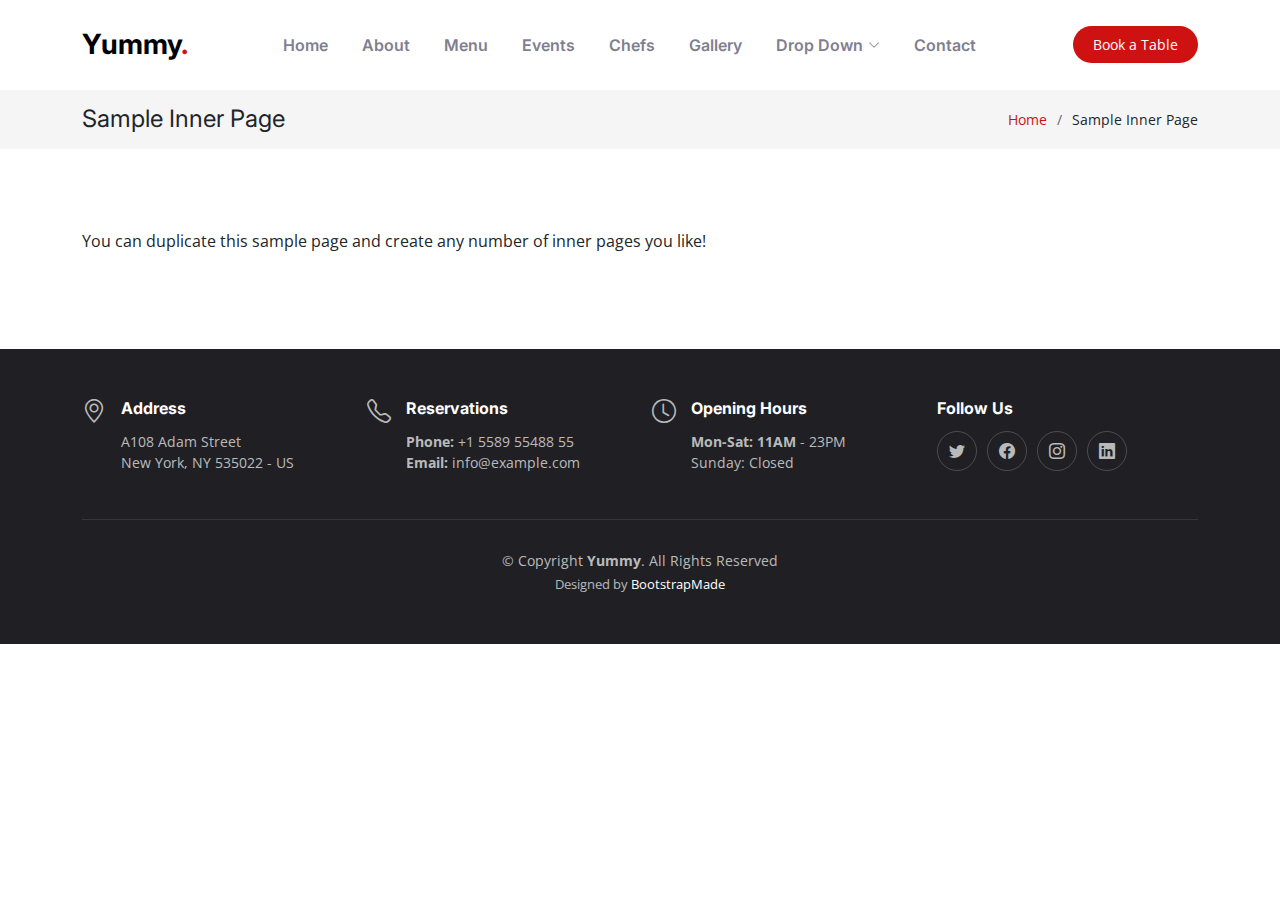
<file: sample-inner-page.html>
<!DOCTYPE html>
<html lang="en">

<head>
  <meta charset="utf-8">
  <meta content="width=device-width, initial-scale=1.0" name="viewport">

  <title>[Template] Sample Inner Page</title>
  <meta content="" name="description">
  <meta content="" name="keywords">

  <!-- Favicons -->
  <link href="assets/img/favicon.png" rel="icon">
  <link href="assets/img/apple-touch-icon.png" rel="apple-touch-icon">

  <!-- Google Fonts -->
  <link rel="preconnect" href="https://fonts.googleapis.com">
  <link rel="preconnect" href="https://fonts.gstatic.com" crossorigin>
  <link href="https://fonts.googleapis.com/css2?family=Open+Sans:ital,wght@0,300;0,400;0,500;0,600;0,700;1,300;1,400;1,600;1,700&family=Amatic+SC:ital,wght@0,300;0,400;0,500;0,600;0,700;1,300;1,400;1,500;1,600;1,700&family=Inter:ital,wght@0,300;0,400;0,500;0,600;0,700;1,300;1,400;1,500;1,600;1,700&display=swap" rel="stylesheet">

  <!-- Vendor CSS Files -->
  <link href="assets/vendor/bootstrap/css/bootstrap.min.css" rel="stylesheet">
  <link href="assets/vendor/bootstrap-icons/bootstrap-icons.css" rel="stylesheet">
  <link href="assets/vendor/aos/aos.css" rel="stylesheet">
  <link href="assets/vendor/glightbox/css/glightbox.min.css" rel="stylesheet">
  <link href="assets/vendor/swiper/swiper-bundle.min.css" rel="stylesheet">

  <!-- Template Main CSS File -->
  <link href="assets/css/main.css" rel="stylesheet">

  <!-- =======================================================
  * Template Name: Yummy
  * Updated: Jan 30 2024 with Bootstrap v5.3.2
  * Template URL: https://bootstrapmade.com/yummy-bootstrap-restaurant-website-template/
  * Author: BootstrapMade.com
  * License: https://bootstrapmade.com/license/
  ======================================================== -->
</head>

<body>

  <!-- ======= Header ======= -->
  <header id="header" class="header fixed-top d-flex align-items-center">
    <div class="container d-flex align-items-center justify-content-between">

      <a href="index.html" class="logo d-flex align-items-center me-auto me-lg-0">
        <!-- Uncomment the line below if you also wish to use an image logo -->
        <!-- <img src="assets/img/logo.png" alt=""> -->
        <h1>Yummy<span>.</span></h1>
      </a>

      <nav id="navbar" class="navbar">
        <ul>
          <li><a href="#hero">Home</a></li>
          <li><a href="#about">About</a></li>
          <li><a href="#menu">Menu</a></li>
          <li><a href="#events">Events</a></li>
          <li><a href="#chefs">Chefs</a></li>
          <li><a href="#gallery">Gallery</a></li>
          <li class="dropdown"><a href="#"><span>Drop Down</span> <i class="bi bi-chevron-down dropdown-indicator"></i></a>
            <ul>
              <li><a href="#">Drop Down 1</a></li>
              <li class="dropdown"><a href="#"><span>Deep Drop Down</span> <i class="bi bi-chevron-down dropdown-indicator"></i></a>
                <ul>
                  <li><a href="#">Deep Drop Down 1</a></li>
                  <li><a href="#">Deep Drop Down 2</a></li>
                  <li><a href="#">Deep Drop Down 3</a></li>
                  <li><a href="#">Deep Drop Down 4</a></li>
                  <li><a href="#">Deep Drop Down 5</a></li>
                </ul>
              </li>
              <li><a href="#">Drop Down 2</a></li>
              <li><a href="#">Drop Down 3</a></li>
              <li><a href="#">Drop Down 4</a></li>
            </ul>
          </li>
          <li><a href="#contact">Contact</a></li>
        </ul>
      </nav><!-- .navbar -->

      <a class="btn-book-a-table" href="#book-a-table">Book a Table</a>
      <i class="mobile-nav-toggle mobile-nav-show bi bi-list"></i>
      <i class="mobile-nav-toggle mobile-nav-hide d-none bi bi-x"></i>

    </div>
  </header><!-- End Header -->

  <main id="main">

    <!-- ======= Breadcrumbs ======= -->
    <div class="breadcrumbs">
      <div class="container">

        <div class="d-flex justify-content-between align-items-center">
          <h2>Sample Inner Page</h2>
          <ol>
            <li><a href="index.html">Home</a></li>
            <li>Sample Inner Page</li>
          </ol>
        </div>

      </div>
    </div><!-- End Breadcrumbs -->

    <section class="sample-page">
      <div class="container" data-aos="fade-up">

        <p>
          You can duplicate this sample page and create any number of inner pages you like!
        </p>

      </div>
    </section>

  </main><!-- End #main -->

  <!-- ======= Footer ======= -->
  <footer id="footer" class="footer">

    <div class="container">
      <div class="row gy-3">
        <div class="col-lg-3 col-md-6 d-flex">
          <i class="bi bi-geo-alt icon"></i>
          <div>
            <h4>Address</h4>
            <p>
              A108 Adam Street <br>
              New York, NY 535022 - US<br>
            </p>
          </div>

        </div>

        <div class="col-lg-3 col-md-6 footer-links d-flex">
          <i class="bi bi-telephone icon"></i>
          <div>
            <h4>Reservations</h4>
            <p>
              <strong>Phone:</strong> +1 5589 55488 55<br>
              <strong>Email:</strong> info@example.com<br>
            </p>
          </div>
        </div>

        <div class="col-lg-3 col-md-6 footer-links d-flex">
          <i class="bi bi-clock icon"></i>
          <div>
            <h4>Opening Hours</h4>
            <p>
              <strong>Mon-Sat: 11AM</strong> - 23PM<br>
              Sunday: Closed
            </p>
          </div>
        </div>

        <div class="col-lg-3 col-md-6 footer-links">
          <h4>Follow Us</h4>
          <div class="social-links d-flex">
            <a href="#" class="twitter"><i class="bi bi-twitter"></i></a>
            <a href="#" class="facebook"><i class="bi bi-facebook"></i></a>
            <a href="#" class="instagram"><i class="bi bi-instagram"></i></a>
            <a href="#" class="linkedin"><i class="bi bi-linkedin"></i></a>
          </div>
        </div>

      </div>
    </div>

    <div class="container">
      <div class="copyright">
        &copy; Copyright <strong><span>Yummy</span></strong>. All Rights Reserved
      </div>
      <div class="credits">
        <!-- All the links in the footer should remain intact. -->
        <!-- You can delete the links only if you purchased the pro version. -->
        <!-- Licensing information: https://bootstrapmade.com/license/ -->
        <!-- Purchase the pro version with working PHP/AJAX contact form: https://bootstrapmade.com/yummy-bootstrap-restaurant-website-template/ -->
        Designed by <a href="https://bootstrapmade.com/">BootstrapMade</a>
      </div>
    </div>

  </footer><!-- End Footer -->
  <!-- End Footer -->

  <a href="#" class="scroll-top d-flex align-items-center justify-content-center"><i class="bi bi-arrow-up-short"></i></a>

  <div id="preloader"></div>

  <!-- Vendor JS Files -->
  <script src="assets/vendor/bootstrap/js/bootstrap.bundle.min.js"></script>
  <script src="assets/vendor/aos/aos.js"></script>
  <script src="assets/vendor/glightbox/js/glightbox.min.js"></script>
  <script src="assets/vendor/purecounter/purecounter_vanilla.js"></script>
  <script src="assets/vendor/swiper/swiper-bundle.min.js"></script>
  <script src="assets/vendor/php-email-form/validate.js"></script>

  <!-- Template Main JS File -->
  <script src="assets/js/main.js"></script>

</body>

</html>
</file>
<file: assets/css/main.css>
/**
* Template Name: Yummy
* Updated: Jan 30 2024 with Bootstrap v5.3.2
* Template URL: https://bootstrapmade.com/yummy-bootstrap-restaurant-website-template/
* Author: BootstrapMade.com
* License: https://bootstrapmade.com/license/
*/

/*--------------------------------------------------------------
# Set main reusable colors and fonts using CSS variables
# Learn more about CSS variables at https://developer.mozilla.org/en-US/docs/Web/CSS/Using_CSS_custom_properties
--------------------------------------------------------------*/
/* Fonts */
:root {
  --font-default: "Open Sans", system-ui, -apple-system, "Segoe UI", Roboto, "Helvetica Neue", Arial, "Noto Sans", "Liberation Sans", sans-serif, "Apple Color Emoji", "Segoe UI Emoji", "Segoe UI Symbol", "Noto Color Emoji";
  --font-primary: "Amatic SC", sans-serif;
  --font-secondary: "Inter", sans-serif;
}

/* Colors */
:root {
  --color-default: #212529;
  --color-primary: #ce1212;
  --color-secondary: #37373f;
}

/* Smooth scroll behavior */
:root {
  scroll-behavior: smooth;
}

/*--------------------------------------------------------------
# General
--------------------------------------------------------------*/
body {
  font-family: var(--font-default);
  color: var(--color-default);
}

a {
  color: var(--color-primary);
  text-decoration: none;
}

a:hover {
  color: #ec2727;
  text-decoration: none;
}

h1,
h2,
h3,
h4,
h5,
h6 {
  font-family: var(--font-secondary);
}

/*--------------------------------------------------------------
# Sections & Section Header
--------------------------------------------------------------*/
section {
  overflow: hidden;
  padding: 80px 0;
  scroll-margin-top: 90px;
  overflow: clip;
}

.section-bg {
  background-color: #eee;
}

.section-header {
  text-align: center;
  padding-bottom: 30px;

}

.section-header h2 {
  font-size: 13px;
  letter-spacing: 1px;
  font-weight: 400;
  margin: 0;
  padding: 0;
  color: #7f7f90;
  text-transform: uppercase;
  font-family: var(--font-default);
}

.section-header p {
  margin: 0;
  font-size: 48px;
  font-weight: 400;
  font-family: var(--font-primary);
}

.section-header p span {
  color: var(--color-primary);
}

/*--------------------------------------------------------------
# Breadcrumbs
--------------------------------------------------------------*/
.breadcrumbs {
  padding: 15px 0;
  background: rgba(55, 55, 63, 0.05);
  margin-top: 90px;
}

@media (max-width: 575px) {
  .breadcrumbs {
    margin-top: 70px;
  }
}

.breadcrumbs h2 {
  font-size: 24px;
  font-weight: 400;
  margin: 0;
}

.breadcrumbs ol {
  display: flex;
  flex-wrap: wrap;
  list-style: none;
  padding: 0;
  margin: 0;
  font-size: 14px;
}

.breadcrumbs ol li+li {
  padding-left: 10px;
}

.breadcrumbs ol li+li::before {
  display: inline-block;
  padding-right: 10px;
  color: #676775;
  content: "/";
}

@media (max-width: 992px) {
  .breadcrumbs .d-flex {
    display: block !important;
  }

  .breadcrumbs h2 {
    margin-bottom: 10px;
  }

  .breadcrumbs ol {
    display: block;
  }

  .breadcrumbs ol li {
    display: inline-block;
  }
}

/*--------------------------------------------------------------
# Scroll top button
--------------------------------------------------------------*/
.scroll-top {
  position: fixed;
  visibility: hidden;
  opacity: 0;
  right: 15px;
  bottom: 15px;
  z-index: 99999;
  background: var(--color-primary);
  width: 44px;
  height: 44px;
  border-radius: 50px;
  transition: all 0.4s;
}

.scroll-top i {
  font-size: 24px;
  color: #fff;
  line-height: 0;
}

.scroll-top:hover {
  background: #ec2727;
  color: #fff;
}

.scroll-top.active {
  visibility: visible;
  opacity: 1;
}

/*--------------------------------------------------------------
# Preloader
--------------------------------------------------------------*/
#preloader {
  position: fixed;
  inset: 0;
  z-index: 9999;
  overflow: hidden;
  background: #fff;
  transition: all 0.6s ease-out;
  width: 100%;
  height: 100vh;
}

#preloader:before,
#preloader:after {
  content: "";
  position: absolute;
  border: 4px solid var(--color-primary);
  border-radius: 50%;
  animation: animate-preloader 2s cubic-bezier(0, 0.2, 0.8, 1) infinite;
}

#preloader:after {
  animation-delay: -0.5s;
}

@keyframes animate-preloader {
  0% {
    width: 10px;
    height: 10px;
    top: calc(50% - 5px);
    left: calc(50% - 5px);
    opacity: 1;
  }

  100% {
    width: 72px;
    height: 72px;
    top: calc(50% - 36px);
    left: calc(50% - 36px);
    opacity: 0;
  }
}

/*--------------------------------------------------------------
# Disable aos animation delay on mobile devices
--------------------------------------------------------------*/
@media screen and (max-width: 768px) {
  [data-aos-delay] {
    transition-delay: 0 !important;
  }
}

/*--------------------------------------------------------------
# Header
--------------------------------------------------------------*/
.header {
  background: #fff;
  transition: all 0.5s;
  z-index: 997;
  height: 90px;
  border-bottom: 1px solid #fff;
}

@media (max-width: 575px) {
  .header {
    height: 70px;
  }
}

.header.sticked {
  border-color: #fff;
  border-color: #eee;
}

.header .logo img {
  max-height: 40px;
  margin-right: 6px;
}

.header .logo h1 {
  font-size: 28px;
  font-weight: 700;
  color: #000;
  margin: 0;
  font-family: var(--font-secondary);
}

.header .logo h1 span {
  color: var(--color-primary);
}

.header .btn-book-a-table,
.header .btn-book-a-table:focus {
  font-size: 14px;
  color: #fff;
  background: var(--color-primary);
  padding: 8px 20px;
  margin-left: 30px;
  border-radius: 50px;
  transition: 0.3s;
}

.header .btn-book-a-table:hover,
.header .btn-book-a-table:focus:hover {
  color: #fff;
  background: rgba(206, 18, 18, 0.8);
}

/*--------------------------------------------------------------
# Desktop Navigation
--------------------------------------------------------------*/
@media (min-width: 1280px) {
  .navbar {
    padding: 0;
  }

  .navbar ul {
    margin: 0;
    padding: 0;
    display: flex;
    list-style: none;
    align-items: center;
  }

  .navbar li {
    position: relative;
  }

  .navbar>ul>li {
    white-space: nowrap;
    padding: 10px 0 10px 28px;
  }

  .navbar a,
  .navbar a:focus {
    display: flex;
    align-items: center;
    justify-content: space-between;
    padding: 0 3px;
    font-family: var(--font-secondary);
    font-size: 16px;
    font-weight: 600;
    color: #7f7f90;
    white-space: nowrap;
    transition: 0.3s;
    position: relative;
  }

  .navbar a i,
  .navbar a:focus i {
    font-size: 12px;
    line-height: 0;
    margin-left: 5px;
  }

  .navbar>ul>li>a:before {
    content: "";
    position: absolute;
    width: 100%;
    height: 2px;
    bottom: -6px;
    left: 0;
    background-color: var(--color-primary);
    visibility: hidden;
    width: 0px;
    transition: all 0.3s ease-in-out 0s;
  }

  .navbar a:hover:before,
  .navbar li:hover>a:before,
  .navbar .active:before {
    visibility: visible;
    width: 100%;
  }

  .navbar a:hover,
  .navbar .active,
  .navbar .active:focus,
  .navbar li:hover>a {
    color: #000;
  }

  .navbar .dropdown ul {
    display: block;
    position: absolute;
    left: 28px;
    top: calc(100% + 30px);
    margin: 0;
    padding: 10px 0;
    z-index: 99;
    opacity: 0;
    visibility: hidden;
    background: #fff;
    box-shadow: 0px 0px 30px rgba(127, 137, 161, 0.25);
    transition: 0.3s;
    border-radius: 4px;
  }

  .navbar .dropdown ul li {
    min-width: 200px;
  }

  .navbar .dropdown ul a {
    padding: 10px 20px;
    font-size: 15px;
    text-transform: none;
    font-weight: 600;
  }

  .navbar .dropdown ul a i {
    font-size: 12px;
  }

  .navbar .dropdown ul a:hover,
  .navbar .dropdown ul .active:hover,
  .navbar .dropdown ul li:hover>a {
    color: var(--color-primary);
  }

  .navbar .dropdown:hover>ul {
    opacity: 1;
    top: 100%;
    visibility: visible;
  }

  .navbar .dropdown .dropdown ul {
    top: 0;
    left: calc(100% - 30px);
    visibility: hidden;
  }

  .navbar .dropdown .dropdown:hover>ul {
    opacity: 1;
    top: 0;
    left: 100%;
    visibility: visible;
  }
}

@media (min-width: 1280px) and (max-width: 1366px) {
  .navbar .dropdown .dropdown ul {
    left: -90%;
  }

  .navbar .dropdown .dropdown:hover>ul {
    left: -100%;
  }
}

@media (min-width: 1280px) {

  .mobile-nav-show,
  .mobile-nav-hide {
    display: none;
  }
}

/*--------------------------------------------------------------
# Mobile Navigation
--------------------------------------------------------------*/
@media (max-width: 1279px) {
  .navbar {
    position: fixed;
    top: 0;
    right: -100%;
    width: 100%;
    max-width: 400px;
    border-left: 1px solid #666;
    bottom: 0;
    transition: 0.3s;
    z-index: 9997;
  }

  .navbar ul {
    position: absolute;
    inset: 0;
    padding: 50px 0 10px 0;
    margin: 0;
    background: rgba(255, 255, 255, 0.9);
    overflow-y: auto;
    transition: 0.3s;
    z-index: 9998;
  }

  .navbar a,
  .navbar a:focus {
    display: flex;
    align-items: center;
    justify-content: space-between;
    padding: 10px 20px;
    font-family: var(--font-secondary);
    border-bottom: 2px solid rgba(255, 255, 255, 0.8);
    font-size: 16px;
    font-weight: 600;
    color: #7f7f90;
    white-space: nowrap;
    transition: 0.3s;
  }

  .navbar a i,
  .navbar a:focus i {
    font-size: 12px;
    line-height: 0;
    margin-left: 5px;
  }

  .navbar a:hover,
  .navbar li:hover>a {
    color: #000;
  }

  .navbar .active,
  .navbar .active:focus {
    color: #000;
    border-color: var(--color-primary);
  }

  .navbar .dropdown ul,
  .navbar .dropdown .dropdown ul {
    position: static;
    display: none;
    padding: 10px 0;
    margin: 10px 20px;
    transition: all 0.5s ease-in-out;
    border: 1px solid #eee;
  }

  .navbar .dropdown>.dropdown-active,
  .navbar .dropdown .dropdown>.dropdown-active {
    display: block;
  }

  .mobile-nav-show {
    color: var(--color-secondary);
    font-size: 28px;
    cursor: pointer;
    line-height: 0;
    transition: 0.5s;
    z-index: 9999;
    margin: 0 10px 0 20px;
  }

  .mobile-nav-hide {
    color: var(--color-secondary);
    font-size: 32px;
    cursor: pointer;
    line-height: 0;
    transition: 0.5s;
    position: fixed;
    right: 20px;
    top: 20px;
    z-index: 9999;
  }

  .mobile-nav-active {
    overflow: hidden;
  }

  .mobile-nav-active .navbar {
    right: 0;
  }

  .mobile-nav-active .navbar:before {
    content: "";
    position: fixed;
    inset: 0;
    background: rgba(255, 255, 255, 0.8);
    z-index: 9996;
  }
}

/*--------------------------------------------------------------
# About Section
--------------------------------------------------------------*/
.about .about-img {
  min-height: 500px;
}

.about h3 {
  font-weight: 700;
  font-size: 36px;
  margin-bottom: 30px;
  font-family: var(--font-secondary);
}

.about .call-us {
  left: 10%;
  right: 10%;
  bottom: 10%;
  background-color: #fff;
  box-shadow: 0px 2px 25px rgba(0, 0, 0, 0.08);
  padding: 20px;
  text-align: center;
}

.about .call-us h4 {
  font-size: 24px;
  font-weight: 700;
  margin-bottom: 5px;
  font-family: var(--font-default);
}

.about .call-us p {
  font-size: 28px;
  font-weight: 700;
  color: var(--color-primary);
}

.about .content ul {
  list-style: none;
  padding: 0;
}

.about .content ul li {
  padding: 0 0 8px 26px;
  position: relative;
}

.about .content ul i {
  position: absolute;
  font-size: 20px;
  left: 0;
  top: -3px;
  color: var(--color-primary);
}

.about .content p:last-child {
  margin-bottom: 0;
}

.about .play-btn {
  width: 94px;
  height: 94px;
  background: radial-gradient(var(--color-primary) 50%, rgba(206, 18, 18, 0.4) 52%);
  border-radius: 50%;
  display: block;
  position: absolute;
  left: calc(50% - 47px);
  top: calc(50% - 47px);
  overflow: hidden;
}

.about .play-btn:before {
  content: "";
  position: absolute;
  width: 120px;
  height: 120px;
  animation-delay: 0s;
  animation: pulsate-btn 2s;
  animation-direction: forwards;
  animation-iteration-count: infinite;
  animation-timing-function: steps;
  opacity: 1;
  border-radius: 50%;
  border: 5px solid rgba(206, 18, 18, 0.7);
  top: -15%;
  left: -15%;
  background: rgba(198, 16, 0, 0);
}

.about .play-btn:after {
  content: "";
  position: absolute;
  left: 50%;
  top: 50%;
  transform: translateX(-40%) translateY(-50%);
  width: 0;
  height: 0;
  border-top: 10px solid transparent;
  border-bottom: 10px solid transparent;
  border-left: 15px solid #fff;
  z-index: 100;
  transition: all 400ms cubic-bezier(0.55, 0.055, 0.675, 0.19);
}

.about .play-btn:hover:before {
  content: "";
  position: absolute;
  left: 50%;
  top: 50%;
  transform: translateX(-40%) translateY(-50%);
  width: 0;
  height: 0;
  border: none;
  border-top: 10px solid transparent;
  border-bottom: 10px solid transparent;
  border-left: 15px solid #fff;
  z-index: 200;
  animation: none;
  border-radius: 0;
}

.about .play-btn:hover:after {
  border-left: 15px solid var(--color-primary);
  transform: scale(20);
}

@keyframes pulsate-btn {
  0% {
    transform: scale(0.6, 0.6);
    opacity: 1;
  }

  100% {
    transform: scale(1, 1);
    opacity: 0;
  }
}

/*--------------------------------------------------------------
# Why Us Section
--------------------------------------------------------------*/
.why-us .why-box {
  padding: 30px;
  background: var(--color-primary);
  color: #fff;
}

.why-us .why-box h3 {
  font-weight: 700;
  font-size: 34px;
  margin-bottom: 30px;
}

.why-us .why-box p {
  margin-bottom: 30px;
}

.why-us .why-box .more-btn {
  display: inline-block;
  background: rgba(255, 255, 255, 0.3);
  padding: 6px 30px 8px 30px;
  color: #fff;
  border-radius: 50px;
  transition: all ease-in-out 0.4s;
}

.why-us .why-box .more-btn i {
  font-size: 14px;
}

.why-us .why-box .more-btn:hover {
  color: var(--color-primary);
  background: #fff;
}

.why-us .icon-box {
  text-align: center;
  background: #fff;
  padding: 40px 30px;
  width: 100%;
  height: 100%;
  border: 1px solid rgba(55, 55, 63, 0.1);
  transition: 0.3s;
}

.why-us .icon-box i {
  color: var(--color-primary);
  margin-bottom: 30px;
  font-size: 32px;
  margin-bottom: 30px;
  background: rgba(206, 18, 18, 0.1);
  border-radius: 50px;
  display: flex;
  align-items: center;
  justify-content: center;
  width: 64px;
  height: 64px;
}

.why-us .icon-box h4 {
  font-size: 20px;
  font-weight: 400;
  margin: 0 0 30px 0;
  font-family: var(--font-secondary);
}

.why-us .icon-box p {
  font-size: 15px;
  color: #6c757d;
}

@media (min-width: 1200px) {
  .why-us .icon-box:hover {
    transform: scale(1.1);
  }
}

/*--------------------------------------------------------------
# Stats Counter Section
--------------------------------------------------------------*/
.stats-counter {
  background: linear-gradient(rgba(0, 0, 0, 0.5), rgba(0, 0, 0, 0.5)), url("../img/dark.jpg") center center;
  background-size: cover;
  padding: 100px 0;
}

@media (min-width: 1365px) {
  .stats-counter {
    background-attachment: fixed;
  }
}

.stats-counter .stats-item {
  padding: 30px;
  width: 100%;
}

.stats-counter .stats-item span {
  font-size: 48px;
  display: block;
  color: #fff;
  font-weight: 700;
}

.stats-counter .stats-item p {
  padding: 0;
  margin: 0;
  font-family: var(--font-secondary);
  font-size: 16px;
  font-weight: 700;
  color: rgba(255, 255, 255, 0.6);
}

/*--------------------------------------------------------------
# Menu Section
--------------------------------------------------------------*/
.menu .nav-tabs {
  border: 0;
}

.menu .nav-link {
  margin: 0 10px;
  padding: 10px 5px;
  transition: 0.3s;
  color: var(--color-secondary);
  border-radius: 0;
  cursor: pointer;
  height: 100%;
  border: 0;
  border-bottom: 2px solid #b6b6bf;
}

@media (max-width: 575px) {
  .menu .nav-link {
    margin: 0 10px;
    padding: 10px 0;
  }
}

.menu .nav-link i {
  padding-right: 15px;
  font-size: 48px;
}

.menu .nav-link h4 {
  font-size: 18px;
  font-weight: 400;
  margin: 0;
  font-family: var(--font-secondary);
}

@media (max-width: 575px) {
  .menu .nav-link h4 {
    font-size: 16px;
  }
}

.menu .nav-link:hover {
  color: var(--color-primary);
}

.menu .nav-link.active {
  color: var(--color-primary);
  border-color: var(--color-primary);
}

.menu .tab-content .tab-header {
  padding: 30px 0;
}

.menu .tab-content .tab-header p {
  font-size: 14px;
  text-transform: uppercase;
  color: #676775;
  margin-bottom: 0;
}

.menu .tab-content .tab-header h3 {
  font-size: 36px;
  font-weight: 600;
  color: var(--color-primary);
}

.menu .tab-content .menu-item {
  -moz-text-align-last: center;
  text-align-last: center;
}

.menu .tab-content .menu-item .menu-img {
  padding: 0 60px;
  margin-bottom: 15px;
}

.menu .tab-content .menu-item h4 {
  font-size: 22px;
  font-weight: 500;
  color: var(--color-secondary);
  font-family: var(--font-secondary);
  font-weight: 30px;
  margin-bottom: 5px;
}

.menu .tab-content .menu-item .ingredients {
  font-family: var(--font-secondary);
  color: #8d8d9b;
  margin-bottom: 5px;
}

.menu .tab-content .menu-item .price {
  font-size: 24px;
  font-weight: 700;
  color: var(--color-primary);
}

/*--------------------------------------------------------------
# Testimonials Section
--------------------------------------------------------------*/
.testimonials .section-header {
  margin-bottom: 40px;
}

.testimonials .testimonials-carousel,
.testimonials .testimonials-slider {
  overflow: hidden;
}

.testimonials .testimonial-item .testimonial-content {
  border-left: 3px solid var(--color-primary);
  padding-left: 30px;
}

.testimonials .testimonial-item .testimonial-img {
  border-radius: 50%;
  border: 4px solid #fff;
  margin: 0 auto;
}

.testimonials .testimonial-item h3 {
  font-size: 20px;
  font-weight: bold;
  margin: 10px 0 5px 0;
  color: var(--color-default);
  font-family: var(--font-secondary);
}

.testimonials .testimonial-item h4 {
  font-size: 14px;
  color: #6c757d;
  margin: 0 0 10px 0;
  font-family: var(--font-secondary);
}

.testimonials .testimonial-item .stars i {
  color: #ffc107;
  margin: 0 1px;
}

.testimonials .testimonial-item .quote-icon-left,
.testimonials .testimonial-item .quote-icon-right {
  color: #f05656;
  font-size: 26px;
  line-height: 0;
}

.testimonials .testimonial-item .quote-icon-left {
  display: inline-block;
  left: -5px;
  position: relative;
}

.testimonials .testimonial-item .quote-icon-right {
  display: inline-block;
  right: -5px;
  position: relative;
  top: 10px;
  transform: scale(-1, -1);
}

.testimonials .testimonial-item p {
  font-style: italic;
}

.testimonials .swiper-pagination {
  margin-top: 40px;
  position: relative;
}

.testimonials .swiper-pagination .swiper-pagination-bullet {
  width: 12px;
  height: 12px;
  background-color: #d1d1d7;
  opacity: 1;
}

.testimonials .swiper-pagination .swiper-pagination-bullet-active {
  background-color: var(--color-primary);
}

/*--------------------------------------------------------------
# Events Section
--------------------------------------------------------------*/
.events .container-fluid {
  padding: 0;
}

.events .event-item {
  background-size: cover;
  background-position: cente;
  min-height: 600px;
  padding: 30px;
}

@media (max-width: 575px) {
  .events .event-item {
    min-height: 500px;
  }
}

.events .event-item:before {
  content: "";
  background: rgba(0, 0, 0, 0.6);
  position: absolute;
  inset: 0;
}

.events .event-item h3 {
  font-size: 24px;
  font-weight: 700;
  margin-bottom: 5px;
  color: #fff;
  position: relative;
}

.events .event-item .price {
  color: #fff;
  border-bottom: 2px solid var(--color-primary);
  font-size: 32px;
  font-weight: 700;
  margin-bottom: 15px;
  position: relative;
}

.events .event-item .description {
  margin-bottom: 0;
  color: rgba(255, 255, 255, 0.9);
  position: relative;
}

@media (min-width: 1200px) {
  .events .swiper-slide-active+.swiper-slide {
    border-left: 1px solid rgba(255, 255, 255, 0.5);
    border-right: 1px solid rgba(255, 255, 255, 0.5);
    z-index: 1;
  }
}

.events .swiper-pagination {
  margin-top: 20px;
  position: relative;
}

.events .swiper-pagination .swiper-pagination-bullet {
  width: 10px;
  height: 10px;
  background-color: #d1d1d7;
  opacity: 1;
}

.events .swiper-pagination .swiper-pagination-bullet-active {
  background-color: var(--color-primary);
}

/*--------------------------------------------------------------
# Chefs Section
--------------------------------------------------------------*/
.chefs .chef-member {
  overflow: hidden;
  text-align: center;
  border-radius: 5px;
  background: #fff;
  box-shadow: 0px 0 30px rgba(55, 55, 63, 0.08);
  transition: 0.3s;
}

.chefs .chef-member .member-img {
  position: relative;
  overflow: hidden;
}

.chefs .chef-member .member-img:after {
  position: absolute;
  content: "";
  left: 0;
  bottom: 0;
  height: 100%;
  width: 100%;
  background: url(../img/team-shape.svg) no-repeat center bottom;
  background-size: contain;
  z-index: 1;
}

.chefs .chef-member .social {
  position: absolute;
  right: -100%;
  top: 30px;
  opacity: 0;
  border-radius: 4px;
  transition: 0.5s;
  background: rgba(255, 255, 255, 0.3);
  z-index: 2;
}

.chefs .chef-member .social a {
  transition: color 0.3s;
  color: rgba(55, 55, 63, 0.4);
  margin: 15px 12px;
  display: block;
  line-height: 0;
  text-align: center;
}

.chefs .chef-member .social a:hover {
  color: rgba(55, 55, 63, 0.9);
}

.chefs .chef-member .social i {
  font-size: 18px;
}

.chefs .chef-member .member-info {
  padding: 10px 15px 20px 15px;
}

.chefs .chef-member .member-info h4 {
  font-weight: 700;
  margin-bottom: 5px;
  font-size: 20px;
  color: var(--color-secondary);
}

.chefs .chef-member .member-info span {
  display: block;
  font-size: 14px;
  font-weight: 400;
  color: rgba(33, 37, 41, 0.4);
}

.chefs .chef-member .member-info p {
  font-style: italic;
  font-size: 14px;
  padding-top: 15px;
  line-height: 26px;
  color: rgba(33, 37, 41, 0.7);
}

.chefs .chef-member:hover {
  transform: scale(1.08);
  box-shadow: 0px 0 30px rgba(55, 55, 63, 0.15);
}

.chefs .chef-member:hover .social {
  right: 8px;
  opacity: 1;
}

/*--------------------------------------------------------------
# Book A Table Section
--------------------------------------------------------------*/
.book-a-table .reservation-img {
  min-height: 500px;
  background-size: cover;
  background-position: center;
}

.book-a-table .reservation-form-bg {
  background: rgba(55, 55, 63, 0.04);
}

.book-a-table .php-email-form {
  padding: 40px;
}

@media (max-width: 575px) {
  .book-a-table .php-email-form {
    padding: 20px;
  }
}

.book-a-table .php-email-form h3 {
  font-size: 14px;
  font-weight: 700;
  text-transform: uppercase;
  letter-spacing: 1px;
}

.book-a-table .php-email-form h4 {
  font-size: 14px;
  font-weight: 700;
  text-transform: uppercase;
  letter-spacing: 1px;
  margin: 20px 0 0 0;
}

.book-a-table .php-email-form p {
  font-size: 14px;
  margin-bottom: 20px;
}

.book-a-table .php-email-form .error-message {
  display: none;
  color: #fff;
  background: #df1529;
  text-align: left;
  padding: 15px;
  margin-bottom: 24px;
  font-weight: 600;
}

.book-a-table .php-email-form .sent-message {
  display: none;
  color: #fff;
  background: #059652;
  text-align: center;
  padding: 15px;
  margin-bottom: 24px;
  font-weight: 600;
}

.book-a-table .php-email-form .loading {
  display: none;
  background: #fff;
  text-align: center;
  padding: 15px;
  margin-bottom: 24px;
}

.book-a-table .php-email-form .loading:before {
  content: "";
  display: inline-block;
  border-radius: 50%;
  width: 24px;
  height: 24px;
  margin: 0 10px -6px 0;
  border: 3px solid #059652;
  border-top-color: #fff;
  animation: animate-loading 1s linear infinite;
}

.book-a-table .php-email-form input,
.book-a-table .php-email-form textarea {
  border-radius: 0;
  box-shadow: none;
  font-size: 14px;
  border-radius: 0;
}

.book-a-table .php-email-form input:focus,
.book-a-table .php-email-form textarea:focus {
  border-color: var(--color-primary);
}

.book-a-table .php-email-form input {
  padding: 12px 15px;
}

.book-a-table .php-email-form textarea {
  padding: 12px 15px;
}

.book-a-table .php-email-form button[type=submit] {
  background: var(--color-primary);
  border: 0;
  padding: 14px 60px;
  color: #fff;
  transition: 0.4s;
  border-radius: 50px;
}

.book-a-table .php-email-form button[type=submit]:hover {
  background: #ec2727;
}

@keyframes animate-loading {
  0% {
    transform: rotate(0deg);
  }

  100% {
    transform: rotate(360deg);
  }
}

/*--------------------------------------------------------------
# Gallery Section
--------------------------------------------------------------*/
.gallery {
  overflow: hidden;
}

.gallery .swiper-pagination {
  margin-top: 20px;
  position: relative;
}

.gallery .swiper-pagination .swiper-pagination-bullet {
  width: 12px;
  height: 12px;
  background-color: #d1d1d7;
  opacity: 1;
}

.gallery .swiper-pagination .swiper-pagination-bullet-active {
  background-color: var(--color-primary);
}

.gallery .swiper-slide-active {
  text-align: center;
}

@media (min-width: 992px) {
  .gallery .swiper-wrapper {
    padding: 40px 0;
  }

  .gallery .swiper-slide-active {
    border: 6px solid var(--color-primary);
    padding: 4px;
    background: #fff;
    z-index: 1;
    transform: scale(1.2);
  }
}

/*--------------------------------------------------------------
# Contact Section
--------------------------------------------------------------*/
.contact .info-item {
  background: #f4f4f4;
  padding: 30px;
  height: 100%;
}

.contact .info-item .icon {
  display: flex;
  align-items: center;
  justify-content: center;
  width: 56px;
  height: 56px;
  font-size: 24px;
  line-height: 0;
  color: #fff;
  background: var(--color-primary);
  border-radius: 50%;
  margin-right: 15px;
}

.contact .info-item h3 {
  font-size: 20px;
  color: #6c757d;
  font-weight: 700;
  margin: 0 0 5px 0;
}

.contact .info-item p {
  padding: 0;
  margin: 0;
  line-height: 24px;
  font-size: 14px;
}

.contact .info-item .social-links a {
  font-size: 24px;
  display: inline-block;
  color: rgba(55, 55, 63, 0.7);
  line-height: 1;
  margin: 4px 6px 0 0;
  transition: 0.3s;
}

.contact .info-item .social-links a:hover {
  color: var(--color-primary);
}

.contact .php-email-form {
  width: 100%;
  margin-top: 30px;
  background: #fff;
  box-shadow: 0 0 30px rgba(0, 0, 0, 0.08);
}

.contact .php-email-form .form-group {
  padding-bottom: 20px;
}

.contact .php-email-form .error-message {
  display: none;
  color: #fff;
  background: #df1529;
  text-align: left;
  padding: 15px;
  font-weight: 600;
}

.contact .php-email-form .error-message br+br {
  margin-top: 25px;
}

.contact .php-email-form .sent-message {
  display: none;
  color: #fff;
  background: #059652;
  text-align: center;
  padding: 15px;
  font-weight: 600;
}

.contact .php-email-form .loading {
  display: none;
  background: #fff;
  text-align: center;
  padding: 15px;
}

.contact .php-email-form .loading:before {
  content: "";
  display: inline-block;
  border-radius: 50%;
  width: 24px;
  height: 24px;
  margin: 0 10px -6px 0;
  border: 3px solid #059652;
  border-top-color: #fff;
  animation: animate-loading 1s linear infinite;
}

.contact .php-email-form input,
.contact .php-email-form textarea {
  border-radius: 0;
  box-shadow: none;
  font-size: 14px;
}

.contact .php-email-form input:focus,
.contact .php-email-form textarea:focus {
  border-color: var(--color-primary);
}

.contact .php-email-form input {
  height: 48px;
}

.contact .php-email-form textarea {
  padding: 10px 12px;
}

.contact .php-email-form button[type=submit] {
  background: var(--color-primary);
  border: 0;
  padding: 12px 40px;
  color: #fff;
  transition: 0.4s;
  border-radius: 50px;
}

.contact .php-email-form button[type=submit]:hover {
  background: #ec2727;
}

@keyframes animate-loading {
  0% {
    transform: rotate(0deg);
  }

  100% {
    transform: rotate(360deg);
  }
}

/*--------------------------------------------------------------
# Hero Section
--------------------------------------------------------------*/
.hero {
  width: 100%;
  background-size: cover;
  position: relative;
  min-height: 60vh;
  padding: 40px 0 40px 0;
}

.hero h2 {
  font-size: 64px;
  font-weight: 700;
  margin-bottom: 20px;
  color: var(--color-secondary);
  font-family: var(--font-primary);
}

.hero h2 span {
  color: var(--color-primary);
}

.hero p {
  color: #4f4f5a;
  font-weight: 400;
  margin-bottom: 30px;
}

.hero .btn-book-a-table {
  font-weight: 500;
  font-size: 14px;
  letter-spacing: 1px;
  display: inline-block;
  padding: 12px 36px;
  border-radius: 50px;
  transition: 0.5s;
  color: #fff;
  background: var(--color-primary);
  box-shadow: 0 8px 28px rgba(206, 18, 18, 0.2);
}

.hero .btn-book-a-table:hover {
  background: rgba(206, 18, 18, 0.8);
  box-shadow: 0 8px 28px rgba(206, 18, 18, 0.45);
}

.hero .btn-watch-video {
  font-size: 16px;
  transition: 0.5s;
  margin-left: 25px;
  color: var(--font-secondary);
  font-weight: 600;
}

.hero .btn-watch-video i {
  color: var(--color-primary);
  font-size: 32px;
  transition: 0.3s;
  line-height: 0;
  margin-right: 8px;
}

.hero .btn-watch-video:hover {
  color: var(--color-primary);
}

.hero .btn-watch-video:hover i {
  color: rgba(206, 18, 18, 0.8);
}

@media (max-width: 640px) {
  .hero h2 {
    font-size: 36px;
  }

  .hero .btn-get-started,
  .hero .btn-watch-video {
    font-size: 14px;
  }
}

/*--------------------------------------------------------------
# Footer
--------------------------------------------------------------*/
.footer {
  font-size: 14px;
  background-color: #1f1f24;
  padding: 50px 0;
  color: rgba(255, 255, 255, 0.7);
}

.footer .icon {
  margin-right: 15px;
  font-size: 24px;
  line-height: 0;
}

.footer h4 {
  font-size: 16px;
  font-weight: bold;
  position: relative;
  padding-bottom: 5px;
  color: #fff;
}

.footer .footer-links {
  margin-bottom: 30px;
}

.footer .footer-links ul {
  list-style: none;
  padding: 0;
  margin: 0;
}

.footer .footer-links ul li {
  padding: 10px 0;
  display: flex;
  align-items: center;
}

.footer .footer-links ul li:first-child {
  padding-top: 0;
}

.footer .footer-links ul a {
  color: rgba(255, 255, 255, 0.6);
  transition: 0.3s;
  display: inline-block;
  line-height: 1;
}

.footer .footer-links ul a:hover {
  color: #fff;
}

.footer .social-links a {
  display: flex;
  align-items: center;
  justify-content: center;
  width: 40px;
  height: 40px;
  border-radius: 50%;
  border: 1px solid rgba(255, 255, 255, 0.2);
  font-size: 16px;
  color: rgba(255, 255, 255, 0.7);
  margin-right: 10px;
  transition: 0.3s;
}

.footer .social-links a:hover {
  color: #fff;
  border-color: #fff;
}

.footer .copyright {
  text-align: center;
  padding-top: 30px;
  border-top: 1px solid rgba(255, 255, 255, 0.1);
}

.footer .credits {
  padding-top: 4px;
  text-align: center;
  font-size: 13px;
}

.footer .credits a {
  color: #fff;
}
</file>
